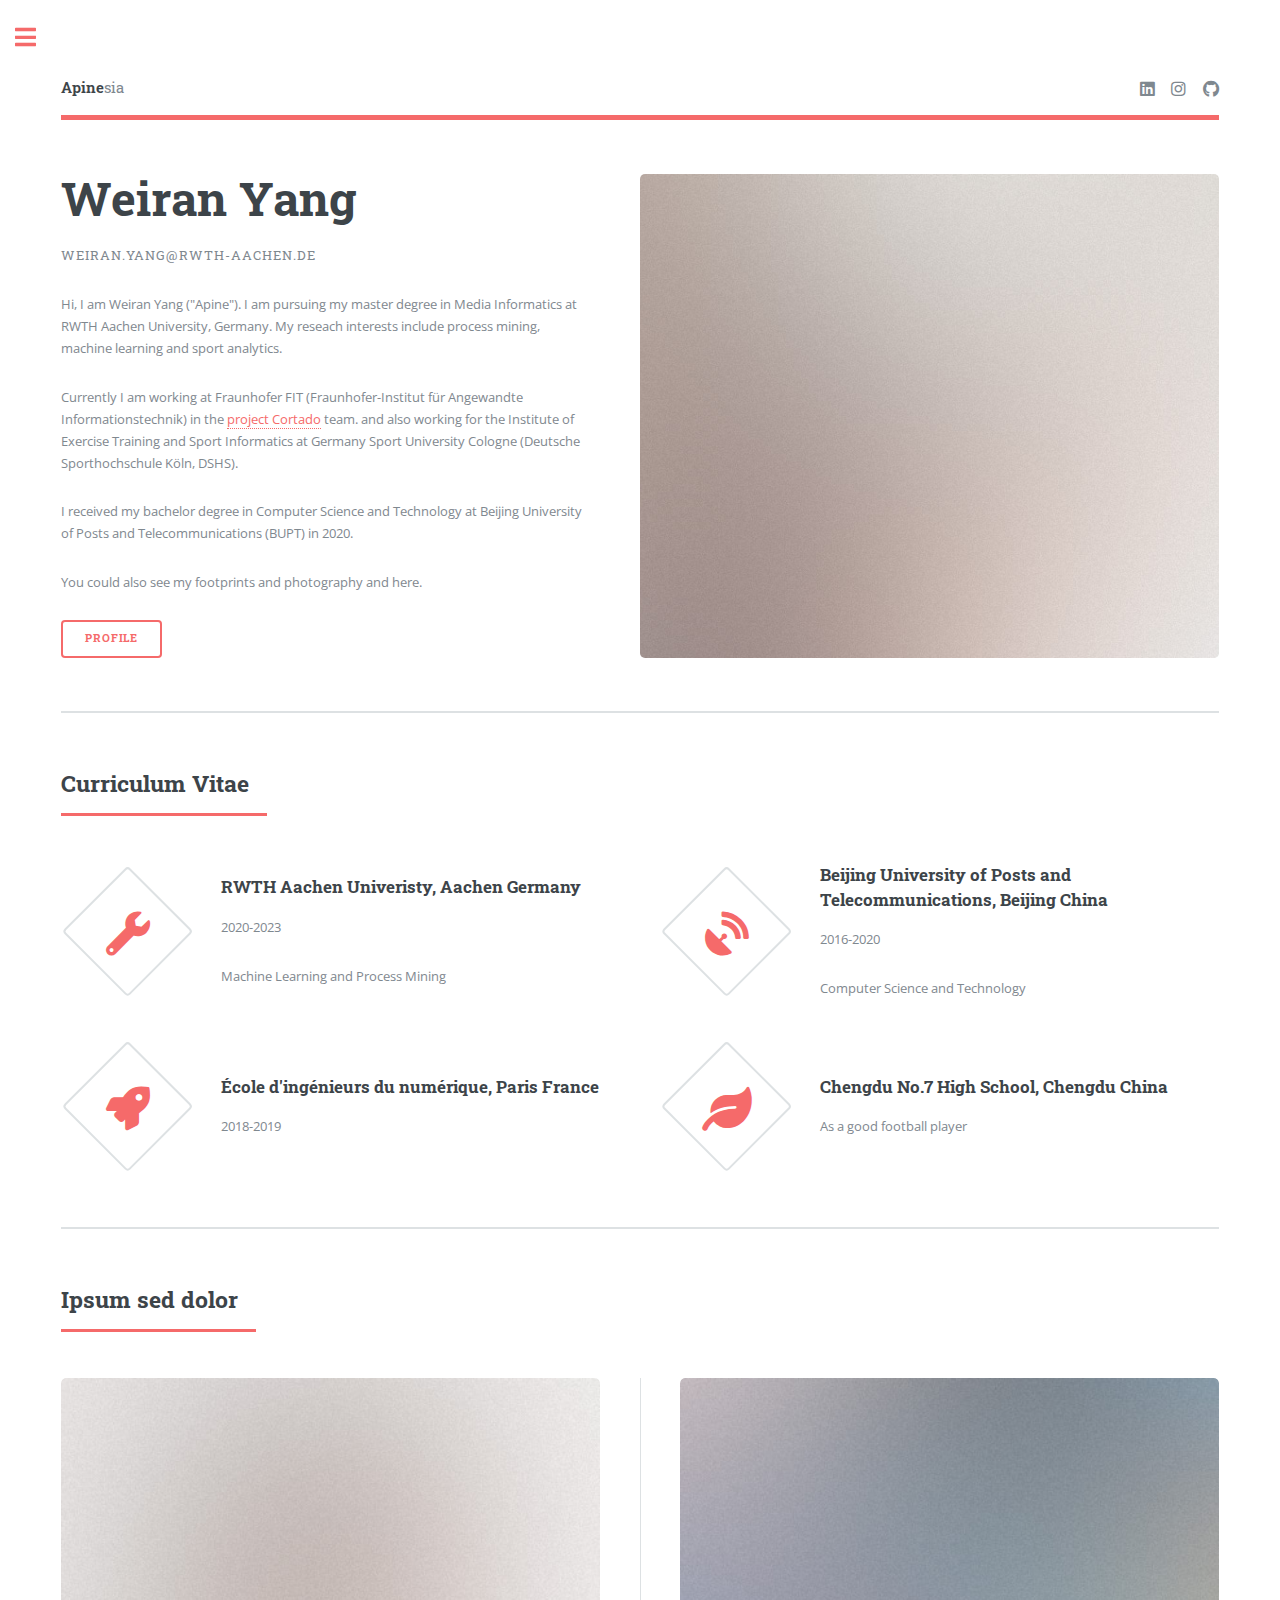
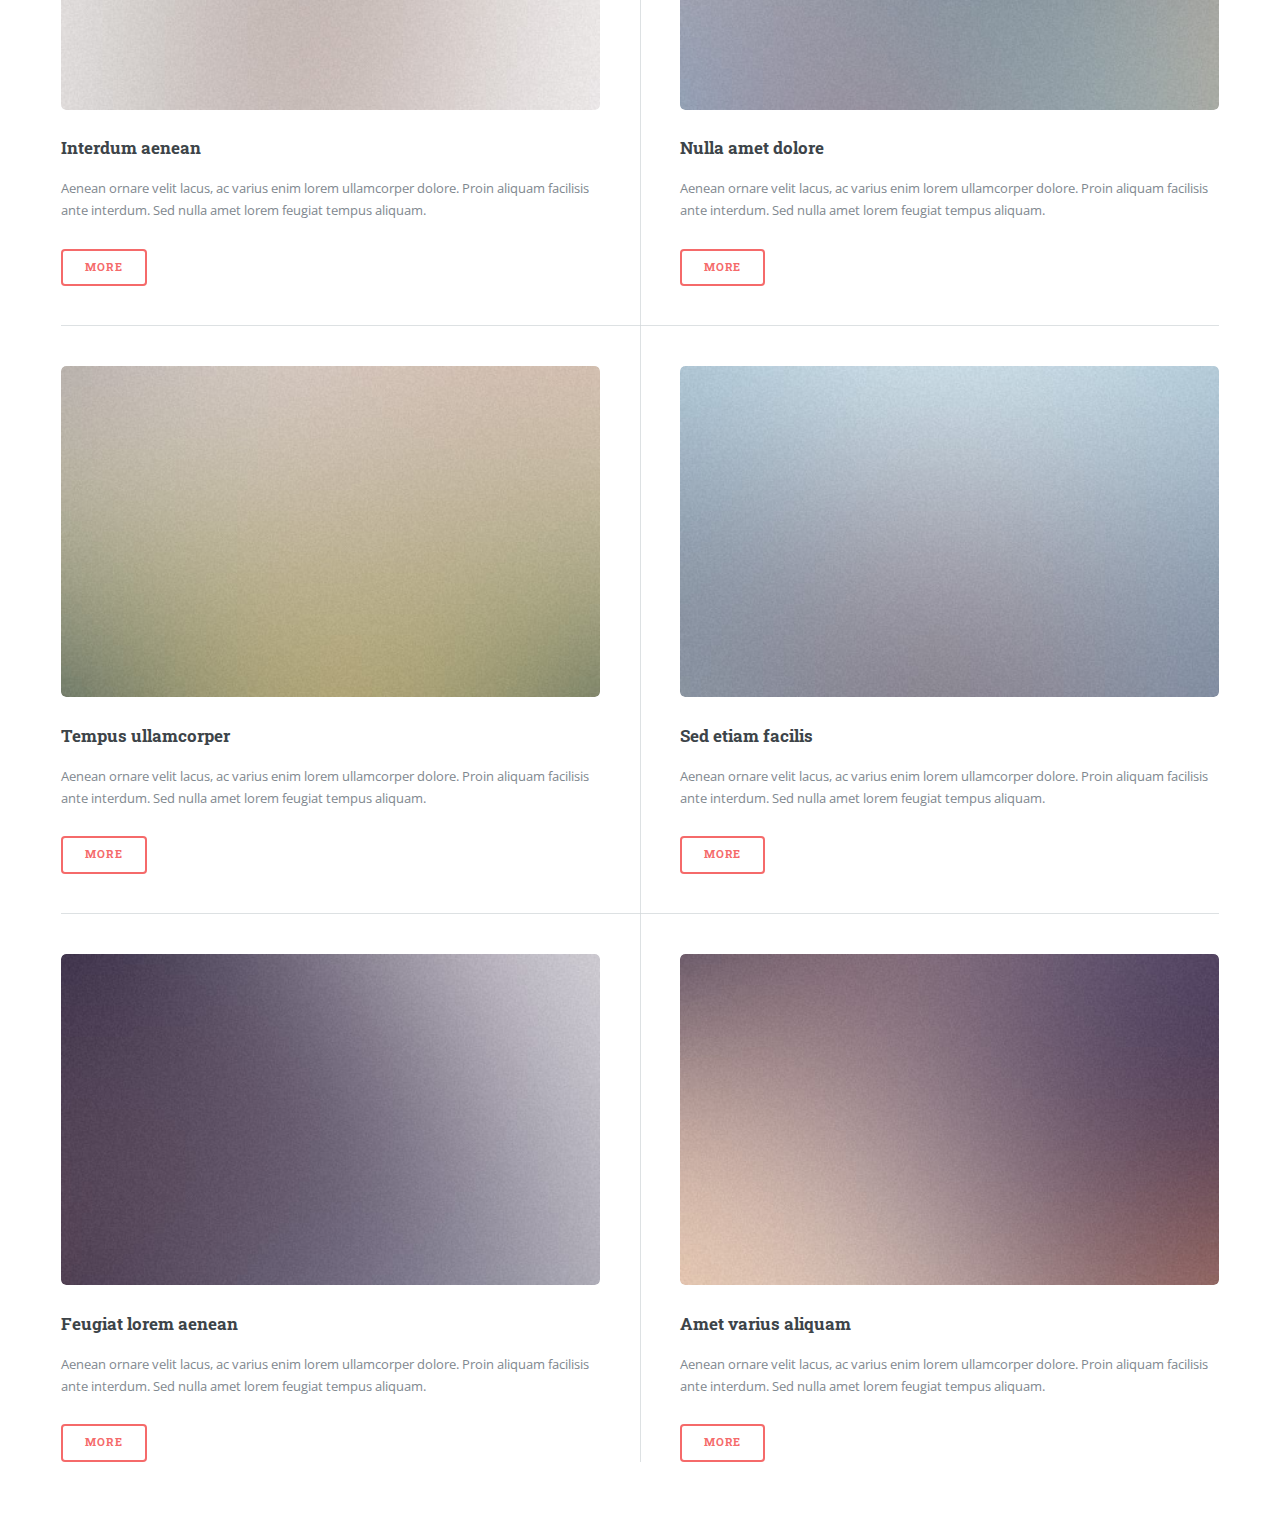
<file: index.html>
<!DOCTYPE HTML>
<!--
	Editorial by HTML5 UP
	html5up.net | @ajlkn
	Free for personal and commercial use under the CCA 3.0 license (html5up.net/license)
-->
<html>
	<head>
		<title>Apinesia</title>
		<meta charset="utf-8" />
		<meta name="viewport" content="width=device-width, initial-scale=1, user-scalable=no" />
		<link rel="stylesheet" href="assets/css/main.css" />
	</head>
	<body class="is-preload">

		<!-- Wrapper -->
			<div id="wrapper">

				<!-- Main -->
					<div id="main">
						<div class="inner">

							<!-- Header -->
								<header id="header">
									<a href="index.html" class="logo"><strong>Apine</strong>sia</a>
									<ul class="icons">
										<li><a href="https://www.linkedin.com/in/weiran-yang-482299a7/" target="_blank" class="icon brands fa-linkedin"><span class="label">Instagram</span></a></li>
										<li><a href="https://www.instagram.com/apine_11/" target="_blank" class="icon brands fa-instagram"><span class="label">Instagram</span></a></li>
										<li><a href="https://github.com/ApinePro" target="_blank" class="icon brands fa-brands fa-github"><span class="label">Github</span></a></li>
									</ul>
								</header>

							<!-- Banner -->
								<section id="banner">
									<div class="content">
										<header>
											<h1>Weiran Yang</h1>
											<p>weiran.yang@rwth-aachen.de</p>
										</header>
										<p>Hi, I am Weiran Yang ("Apine"). I am pursuing my master degree in Media Informatics at RWTH Aachen University, Germany.
											My reseach interests include process mining, machine learning and sport analytics.</p>
										<p>Currently I am working at Fraunhofer FIT (Fraunhofer-Institut für Angewandte Informationstechnik)
											in the <a href="https://cortado.fit.fraunhofer.de/" target="_blank">project Cortado</a> team.
											and also working for the Institute of Exercise Training and Sport Informatics at Germany Sport University Cologne (Deutsche Sporthochschule Köln, DSHS).</p>
											
										<p>I received my bachelor degree in Computer Science and Technology at Beijing University of Posts and Telecommunications (BUPT) in 2020.</p>

										<p>You could also see my footprints and photography and here.</p>
										<ul class="actions">
											<li><a href="#" class="button big">Profile</a></li>
										</ul>
									</div>
									<span class="image object">
										<img src="images/pic10.jpg" alt="" />
									</span>
								</section>

							<!-- Section -->
								<section>
									<header class="major">
										<h2>Curriculum Vitae</h2>
									</header>
									<div class="features">
										<article>
											<span class="icon solid fa-wrench"></span>
											<div class="content">
												<h3>RWTH Aachen Univeristy, Aachen Germany</h3>
												<p>2020-2023</p>
												<p>Machine Learning and Process Mining</p>
											</div>
										</article>
										<article>
											<span class="icon solid fa-satellite-dish"></span>
											<div class="content">
												<h3>Beijing University of Posts and Telecommunications, Beijing China</h3>
												<p>2016-2020</p>
												<p>Computer Science and Technology</p>
											</div>
										</article>
										<article>
											<span class="icon solid fa-rocket"></span>
											<div class="content">
												<h3>École d'ingénieurs du numérique, Paris France</h3>
												<p>2018-2019</p>
											</div>
										</article>
										<article>
											<span class="icon solid fa-leaf"></span>
											<div class="content">
												<h3>Chengdu No.7 High School, Chengdu China</h3>
												<p>As a good football player</p>
											</div>
										</article>
									</div>
								</section>

							<!-- Section -->
								<section>
									<header class="major">
										<h2>Ipsum sed dolor</h2>
									</header>
									<div class="posts">
										<article>
											<a href="#" class="image"><img src="images/pic01.jpg" alt="" /></a>
											<h3>Interdum aenean</h3>
											<p>Aenean ornare velit lacus, ac varius enim lorem ullamcorper dolore. Proin aliquam facilisis ante interdum. Sed nulla amet lorem feugiat tempus aliquam.</p>
											<ul class="actions">
												<li><a href="#" class="button">More</a></li>
											</ul>
										</article>
										<article>
											<a href="#" class="image"><img src="images/pic02.jpg" alt="" /></a>
											<h3>Nulla amet dolore</h3>
											<p>Aenean ornare velit lacus, ac varius enim lorem ullamcorper dolore. Proin aliquam facilisis ante interdum. Sed nulla amet lorem feugiat tempus aliquam.</p>
											<ul class="actions">
												<li><a href="#" class="button">More</a></li>
											</ul>
										</article>
										<article>
											<a href="#" class="image"><img src="images/pic03.jpg" alt="" /></a>
											<h3>Tempus ullamcorper</h3>
											<p>Aenean ornare velit lacus, ac varius enim lorem ullamcorper dolore. Proin aliquam facilisis ante interdum. Sed nulla amet lorem feugiat tempus aliquam.</p>
											<ul class="actions">
												<li><a href="#" class="button">More</a></li>
											</ul>
										</article>
										<article>
											<a href="#" class="image"><img src="images/pic04.jpg" alt="" /></a>
											<h3>Sed etiam facilis</h3>
											<p>Aenean ornare velit lacus, ac varius enim lorem ullamcorper dolore. Proin aliquam facilisis ante interdum. Sed nulla amet lorem feugiat tempus aliquam.</p>
											<ul class="actions">
												<li><a href="#" class="button">More</a></li>
											</ul>
										</article>
										<article>
											<a href="#" class="image"><img src="images/pic05.jpg" alt="" /></a>
											<h3>Feugiat lorem aenean</h3>
											<p>Aenean ornare velit lacus, ac varius enim lorem ullamcorper dolore. Proin aliquam facilisis ante interdum. Sed nulla amet lorem feugiat tempus aliquam.</p>
											<ul class="actions">
												<li><a href="#" class="button">More</a></li>
											</ul>
										</article>
										<article>
											<a href="#" class="image"><img src="images/pic06.jpg" alt="" /></a>
											<h3>Amet varius aliquam</h3>
											<p>Aenean ornare velit lacus, ac varius enim lorem ullamcorper dolore. Proin aliquam facilisis ante interdum. Sed nulla amet lorem feugiat tempus aliquam.</p>
											<ul class="actions">
												<li><a href="#" class="button">More</a></li>
											</ul>
										</article>
									</div>
								</section>

						</div>
					</div>

				<!-- Sidebar -->
					<div id="sidebar">
						<div class="inner">

							<!-- Search -->
								<section id="search" class="alt">
									<form method="post" action="#">
										<input type="text" name="query" id="query" placeholder="Search" />
									</form>
								</section>

							<!-- Menu -->
								<nav id="menu">
									<header class="major">
										<h2>Menu</h2>
									</header>
									<ul>
										<li><a href="index.html">Homepage</a></li>
										<li><a href="publication.html">Publication</a></li>
										<li>
											<span class="opener">Life</span>
											<ul>
												<li><a href="#">Traveling Map</a></li>
												<li><a href="#">Photography</a></li>
												<li><a href="#">Football</a></li>
											</ul>
										</li>
										<li><a href="#">Contacts</a></li>
									</ul>
								</nav>
							<!--

								<section>
									<header class="major">
										<h2>Ante interdum</h2>
									</header>
									<div class="mini-posts">
										<article>
											<a href="#" class="image"><img src="images/pic07.jpg" alt="" /></a>
											<p>Aenean ornare velit lacus, ac varius enim lorem ullamcorper dolore aliquam.</p>
										</article>
										<article>
											<a href="#" class="image"><img src="images/pic08.jpg" alt="" /></a>
											<p>Aenean ornare velit lacus, ac varius enim lorem ullamcorper dolore aliquam.</p>
										</article>
										<article>
											<a href="#" class="image"><img src="images/pic09.jpg" alt="" /></a>
											<p>Aenean ornare velit lacus, ac varius enim lorem ullamcorper dolore aliquam.</p>
										</article>
									</div>
									<ul class="actions">
										<li><a href="#" class="button">More</a></li>
									</ul>
								</section>

								<section>
									<header class="major">
										<h2>Get in touch</h2>
									</header>
									<p>Sed varius enim lorem ullamcorper dolore aliquam aenean ornare velit lacus, ac varius enim lorem ullamcorper dolore. Proin sed aliquam facilisis ante interdum. Sed nulla amet lorem feugiat tempus aliquam.</p>
									<ul class="contact">
										<li class="icon solid fa-envelope"><a href="#">information@untitled.tld</a></li>
										<li class="icon solid fa-phone">(000) 000-0000</li>
										<li class="icon solid fa-home">1234 Somewhere Road #8254<br />
										Nashville, TN 00000-0000</li>
									</ul>
								</section>
							-->

							<!-- Footer -->
								<footer id="footer">
									<p class="copyright">&copy; Apinesia. All rights reserved. Demo Images: <a href="https://unsplash.com">Unsplash</a>. Design: <a href="https://html5up.net">HTML5 UP</a>.</p>
								</footer>

						</div>
					</div>

			</div>

		<!-- Scripts -->
			<script src="assets/js/jquery.min.js"></script>
			<script src="assets/js/browser.min.js"></script>
			<script src="assets/js/breakpoints.min.js"></script>
			<script src="assets/js/util.js"></script>
			<script src="assets/js/main.js"></script>

	</body>
</html>
</file>
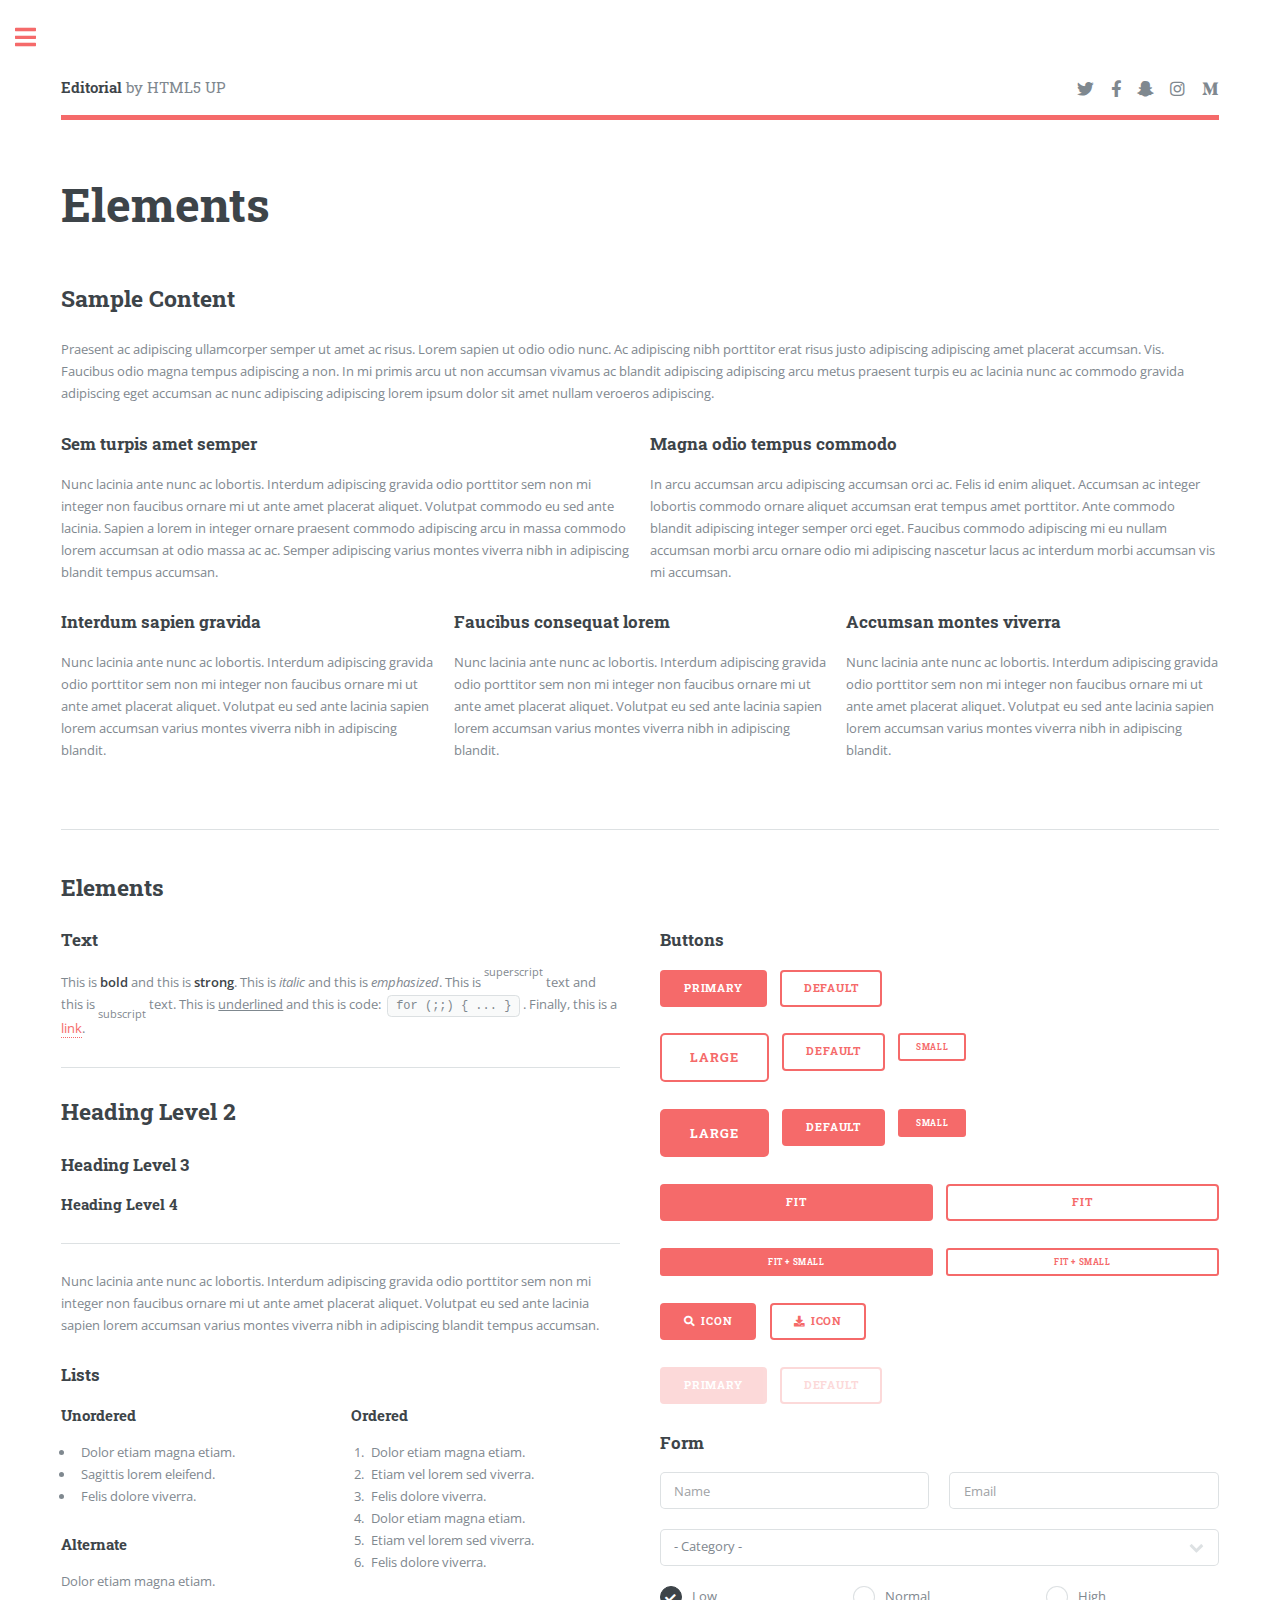
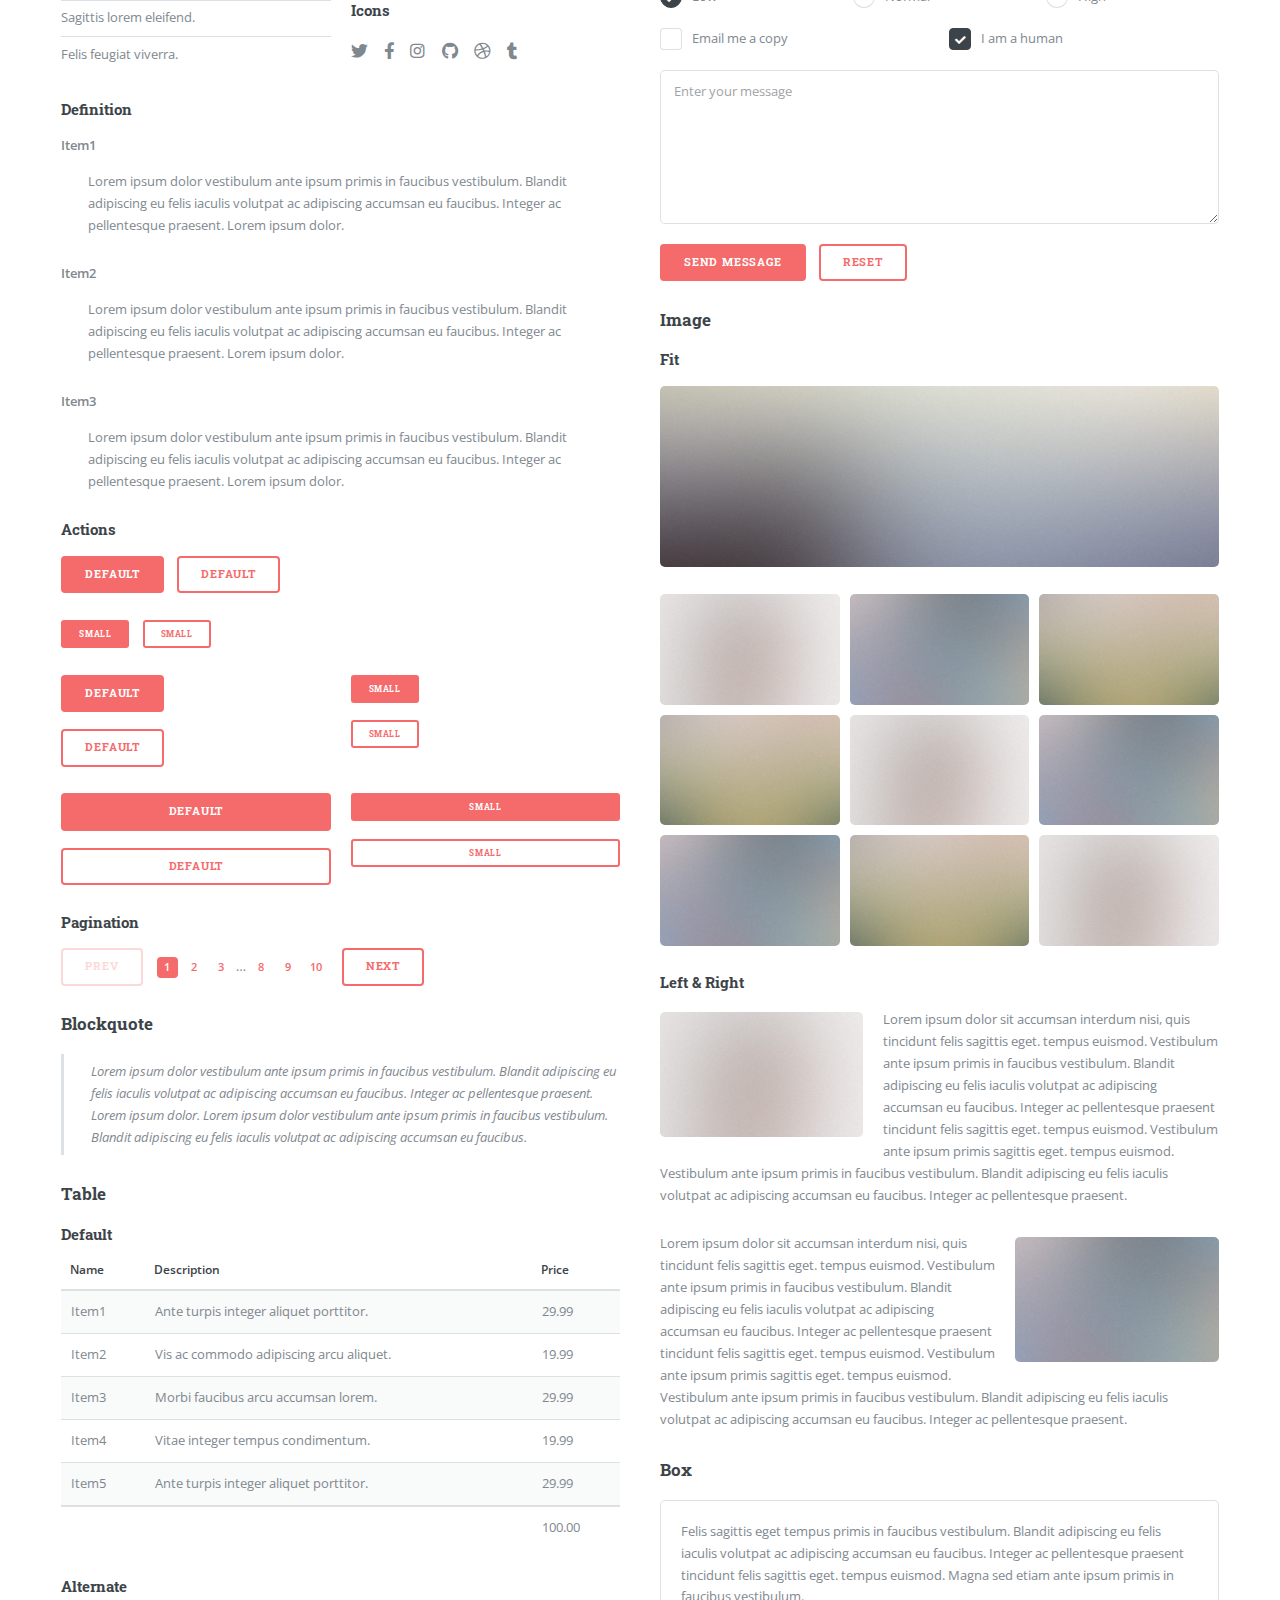
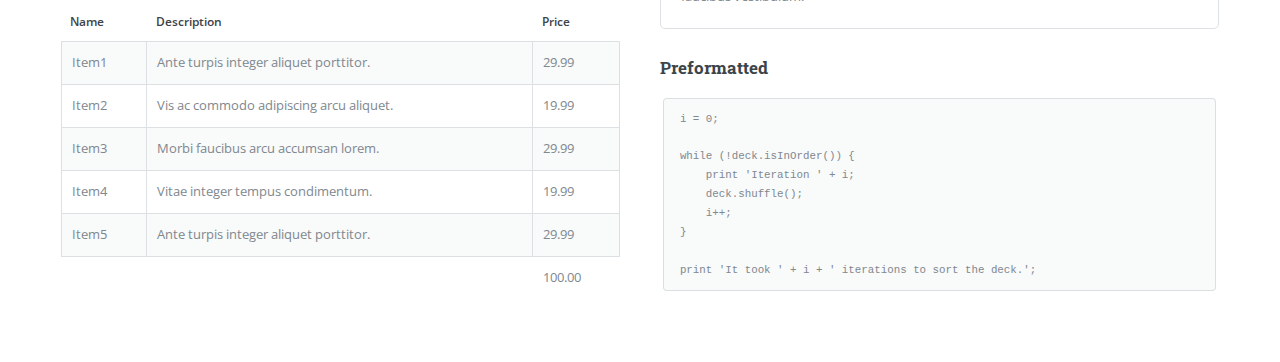
<file: elements.html>
<!DOCTYPE HTML>
<!--
	Editorial by HTML5 UP
	html5up.net | @ajlkn
	Free for personal and commercial use under the CCA 3.0 license (html5up.net/license)
-->
<html>
	<head>
		<title>Elements - Editorial by HTML5 UP</title>
		<meta charset="utf-8" />
		<meta name="viewport" content="width=device-width, initial-scale=1, user-scalable=no" />
		<link rel="stylesheet" href="assets/css/main.css" />
	</head>
	<body class="is-preload">

		<!-- Wrapper -->
			<div id="wrapper">

				<!-- Main -->
					<div id="main">
						<div class="inner">

							<!-- Header -->
								<header id="header">
									<a href="index.html" class="logo"><strong>Editorial</strong> by HTML5 UP</a>
									<ul class="icons">
										<li><a href="#" class="icon brands fa-twitter"><span class="label">Twitter</span></a></li>
										<li><a href="#" class="icon brands fa-facebook-f"><span class="label">Facebook</span></a></li>
										<li><a href="#" class="icon brands fa-snapchat-ghost"><span class="label">Snapchat</span></a></li>
										<li><a href="#" class="icon brands fa-instagram"><span class="label">Instagram</span></a></li>
										<li><a href="#" class="icon brands fa-medium-m"><span class="label">Medium</span></a></li>
									</ul>
								</header>

							<!-- Content -->
								<section>
									<header class="main">
										<h1>Elements</h1>
									</header>

									<!-- Content -->
										<h2 id="content">Sample Content</h2>
										<p>Praesent ac adipiscing ullamcorper semper ut amet ac risus. Lorem sapien ut odio odio nunc. Ac adipiscing nibh porttitor erat risus justo adipiscing adipiscing amet placerat accumsan. Vis. Faucibus odio magna tempus adipiscing a non. In mi primis arcu ut non accumsan vivamus ac blandit adipiscing adipiscing arcu metus praesent turpis eu ac lacinia nunc ac commodo gravida adipiscing eget accumsan ac nunc adipiscing adipiscing lorem ipsum dolor sit amet nullam veroeros adipiscing.</p>
										<div class="row">
											<div class="col-6 col-12-small">
												<h3>Sem turpis amet semper</h3>
												<p>Nunc lacinia ante nunc ac lobortis. Interdum adipiscing gravida odio porttitor sem non mi integer non faucibus ornare mi ut ante amet placerat aliquet. Volutpat commodo eu sed ante lacinia. Sapien a lorem in integer ornare praesent commodo adipiscing arcu in massa commodo lorem accumsan at odio massa ac ac. Semper adipiscing varius montes viverra nibh in adipiscing blandit tempus accumsan.</p>
											</div>
											<div class="col-6 col-12-small">
												<h3>Magna odio tempus commodo</h3>
												<p>In arcu accumsan arcu adipiscing accumsan orci ac. Felis id enim aliquet. Accumsan ac integer lobortis commodo ornare aliquet accumsan erat tempus amet porttitor. Ante commodo blandit adipiscing integer semper orci eget. Faucibus commodo adipiscing mi eu nullam accumsan morbi arcu ornare odio mi adipiscing nascetur lacus ac interdum morbi accumsan vis mi accumsan.</p>
											</div>
											<!-- Break -->
											<div class="col-4 col-12-medium">
												<h3>Interdum sapien gravida</h3>
												<p>Nunc lacinia ante nunc ac lobortis. Interdum adipiscing gravida odio porttitor sem non mi integer non faucibus ornare mi ut ante amet placerat aliquet. Volutpat eu sed ante lacinia sapien lorem accumsan varius montes viverra nibh in adipiscing blandit.</p>
											</div>
											<div class="col-4 col-12-medium">
												<h3>Faucibus consequat lorem</h3>
												<p>Nunc lacinia ante nunc ac lobortis. Interdum adipiscing gravida odio porttitor sem non mi integer non faucibus ornare mi ut ante amet placerat aliquet. Volutpat eu sed ante lacinia sapien lorem accumsan varius montes viverra nibh in adipiscing blandit.</p>
											</div>
											<div class="col-4 col-12-medium">
												<h3>Accumsan montes viverra</h3>
												<p>Nunc lacinia ante nunc ac lobortis. Interdum adipiscing gravida odio porttitor sem non mi integer non faucibus ornare mi ut ante amet placerat aliquet. Volutpat eu sed ante lacinia sapien lorem accumsan varius montes viverra nibh in adipiscing blandit.</p>
											</div>
										</div>

									<hr class="major" />

									<!-- Elements -->
										<h2 id="elements">Elements</h2>
										<div class="row gtr-200">
											<div class="col-6 col-12-medium">

												<!-- Text stuff -->
													<h3>Text</h3>
													<p>This is <b>bold</b> and this is <strong>strong</strong>. This is <i>italic</i> and this is <em>emphasized</em>.
													This is <sup>superscript</sup> text and this is <sub>subscript</sub> text.
													This is <u>underlined</u> and this is code: <code>for (;;) { ... }</code>.
													Finally, this is a <a href="#">link</a>.</p>
													<hr />
													<h2>Heading Level 2</h2>
													<h3>Heading Level 3</h3>
													<h4>Heading Level 4</h4>
													<hr />
													<p>Nunc lacinia ante nunc ac lobortis. Interdum adipiscing gravida odio porttitor sem non mi integer non faucibus ornare mi ut ante amet placerat aliquet. Volutpat eu sed ante lacinia sapien lorem accumsan varius montes viverra nibh in adipiscing blandit tempus accumsan.</p>

												<!-- Lists -->
													<h3>Lists</h3>
													<div class="row">
														<div class="col-6 col-12-small">

															<h4>Unordered</h4>
															<ul>
																<li>Dolor etiam magna etiam.</li>
																<li>Sagittis lorem eleifend.</li>
																<li>Felis dolore viverra.</li>
															</ul>

															<h4>Alternate</h4>
															<ul class="alt">
																<li>Dolor etiam magna etiam.</li>
																<li>Sagittis lorem eleifend.</li>
																<li>Felis feugiat viverra.</li>
															</ul>

														</div>
														<div class="col-6 col-12-small">

															<h4>Ordered</h4>
															<ol>
																<li>Dolor etiam magna etiam.</li>
																<li>Etiam vel lorem sed viverra.</li>
																<li>Felis dolore viverra.</li>
																<li>Dolor etiam magna etiam.</li>
																<li>Etiam vel lorem sed viverra.</li>
																<li>Felis dolore viverra.</li>
															</ol>

															<h4>Icons</h4>
															<ul class="icons">
																<li><a href="#" class="icon brands fa-twitter"><span class="label">Twitter</span></a></li>
																<li><a href="#" class="icon brands fa-facebook-f"><span class="label">Facebook</span></a></li>
																<li><a href="#" class="icon brands fa-instagram"><span class="label">Instagram</span></a></li>
																<li><a href="#" class="icon brands fa-github"><span class="label">Github</span></a></li>
																<li><a href="#" class="icon brands fa-dribbble"><span class="label">Dribbble</span></a></li>
																<li><a href="#" class="icon brands fa-tumblr"><span class="label">Tumblr</span></a></li>
															</ul>

														</div>
													</div>
													<h4>Definition</h4>
													<dl>
														<dt>Item1</dt>
														<dd>
															<p>Lorem ipsum dolor vestibulum ante ipsum primis in faucibus vestibulum. Blandit adipiscing eu felis iaculis volutpat ac adipiscing accumsan eu faucibus. Integer ac pellentesque praesent. Lorem ipsum dolor.</p>
														</dd>
														<dt>Item2</dt>
														<dd>
															<p>Lorem ipsum dolor vestibulum ante ipsum primis in faucibus vestibulum. Blandit adipiscing eu felis iaculis volutpat ac adipiscing accumsan eu faucibus. Integer ac pellentesque praesent. Lorem ipsum dolor.</p>
														</dd>
														<dt>Item3</dt>
														<dd>
															<p>Lorem ipsum dolor vestibulum ante ipsum primis in faucibus vestibulum. Blandit adipiscing eu felis iaculis volutpat ac adipiscing accumsan eu faucibus. Integer ac pellentesque praesent. Lorem ipsum dolor.</p>
														</dd>
													</dl>

													<h4>Actions</h4>
													<ul class="actions">
														<li><a href="#" class="button primary">Default</a></li>
														<li><a href="#" class="button">Default</a></li>
													</ul>
													<ul class="actions small">
														<li><a href="#" class="button primary small">Small</a></li>
														<li><a href="#" class="button small">Small</a></li>
													</ul>
													<div class="row">
														<div class="col-6 col-12-small">
															<ul class="actions stacked">
																<li><a href="#" class="button primary">Default</a></li>
																<li><a href="#" class="button">Default</a></li>
															</ul>
														</div>
														<div class="col-6 col-12-small">
															<ul class="actions stacked">
																<li><a href="#" class="button primary small">Small</a></li>
																<li><a href="#" class="button small">Small</a></li>
															</ul>
														</div>
														<div class="col-6 col-12-small">
															<ul class="actions stacked">
																<li><a href="#" class="button primary fit">Default</a></li>
																<li><a href="#" class="button fit">Default</a></li>
															</ul>
														</div>
														<div class="col-6 col-12-small">
															<ul class="actions stacked">
																<li><a href="#" class="button primary small fit">Small</a></li>
																<li><a href="#" class="button small fit">Small</a></li>
															</ul>
														</div>
													</div>

													<h4>Pagination</h4>
													<ul class="pagination">
														<li><span class="button disabled">Prev</span></li>
														<li><a href="#" class="page active">1</a></li>
														<li><a href="#" class="page">2</a></li>
														<li><a href="#" class="page">3</a></li>
														<li><span>&hellip;</span></li>
														<li><a href="#" class="page">8</a></li>
														<li><a href="#" class="page">9</a></li>
														<li><a href="#" class="page">10</a></li>
														<li><a href="#" class="button">Next</a></li>
													</ul>

												<!-- Blockquote -->
													<h3>Blockquote</h3>
													<blockquote>Lorem ipsum dolor vestibulum ante ipsum primis in faucibus vestibulum. Blandit adipiscing eu felis iaculis volutpat ac adipiscing accumsan eu faucibus. Integer ac pellentesque praesent. Lorem ipsum dolor. Lorem ipsum dolor vestibulum ante ipsum primis in faucibus vestibulum. Blandit adipiscing eu felis iaculis volutpat ac adipiscing accumsan eu faucibus.</blockquote>

												<!-- Table -->
													<h3>Table</h3>

													<h4>Default</h4>
													<div class="table-wrapper">
														<table>
															<thead>
																<tr>
																	<th>Name</th>
																	<th>Description</th>
																	<th>Price</th>
																</tr>
															</thead>
															<tbody>
																<tr>
																	<td>Item1</td>
																	<td>Ante turpis integer aliquet porttitor.</td>
																	<td>29.99</td>
																</tr>
																<tr>
																	<td>Item2</td>
																	<td>Vis ac commodo adipiscing arcu aliquet.</td>
																	<td>19.99</td>
																</tr>
																<tr>
																	<td>Item3</td>
																	<td> Morbi faucibus arcu accumsan lorem.</td>
																	<td>29.99</td>
																</tr>
																<tr>
																	<td>Item4</td>
																	<td>Vitae integer tempus condimentum.</td>
																	<td>19.99</td>
																</tr>
																<tr>
																	<td>Item5</td>
																	<td>Ante turpis integer aliquet porttitor.</td>
																	<td>29.99</td>
																</tr>
															</tbody>
															<tfoot>
																<tr>
																	<td colspan="2"></td>
																	<td>100.00</td>
																</tr>
															</tfoot>
														</table>
													</div>

													<h4>Alternate</h4>
													<div class="table-wrapper">
														<table class="alt">
															<thead>
																<tr>
																	<th>Name</th>
																	<th>Description</th>
																	<th>Price</th>
																</tr>
															</thead>
															<tbody>
																<tr>
																	<td>Item1</td>
																	<td>Ante turpis integer aliquet porttitor.</td>
																	<td>29.99</td>
																</tr>
																<tr>
																	<td>Item2</td>
																	<td>Vis ac commodo adipiscing arcu aliquet.</td>
																	<td>19.99</td>
																</tr>
																<tr>
																	<td>Item3</td>
																	<td> Morbi faucibus arcu accumsan lorem.</td>
																	<td>29.99</td>
																</tr>
																<tr>
																	<td>Item4</td>
																	<td>Vitae integer tempus condimentum.</td>
																	<td>19.99</td>
																</tr>
																<tr>
																	<td>Item5</td>
																	<td>Ante turpis integer aliquet porttitor.</td>
																	<td>29.99</td>
																</tr>
															</tbody>
															<tfoot>
																<tr>
																	<td colspan="2"></td>
																	<td>100.00</td>
																</tr>
															</tfoot>
														</table>
													</div>

											</div>
											<div class="col-6 col-12-medium">

												<!-- Buttons -->
													<h3>Buttons</h3>
													<ul class="actions">
														<li><a href="#" class="button primary">Primary</a></li>
														<li><a href="#" class="button">Default</a></li>
													</ul>
													<ul class="actions">
														<li><a href="#" class="button large">Large</a></li>
														<li><a href="#" class="button">Default</a></li>
														<li><a href="#" class="button small">Small</a></li>
													</ul>
													<ul class="actions">
														<li><a href="#" class="button primary large">Large</a></li>
														<li><a href="#" class="button primary">Default</a></li>
														<li><a href="#" class="button primary small">Small</a></li>
													</ul>
													<ul class="actions fit">
														<li><a href="#" class="button primary fit">Fit</a></li>
														<li><a href="#" class="button fit">Fit</a></li>
													</ul>
													<ul class="actions fit small">
														<li><a href="#" class="button primary fit small">Fit + Small</a></li>
														<li><a href="#" class="button fit small">Fit + Small</a></li>
													</ul>
													<ul class="actions">
														<li><a href="#" class="button primary icon solid fa-search">Icon</a></li>
														<li><a href="#" class="button icon solid fa-download">Icon</a></li>
													</ul>
													<ul class="actions">
														<li><span class="button primary disabled">Primary</span></li>
														<li><span class="button disabled">Default</span></li>
													</ul>

												<!-- Form -->
													<h3>Form</h3>

													<form method="post" action="#">
														<div class="row gtr-uniform">
															<div class="col-6 col-12-xsmall">
																<input type="text" name="demo-name" id="demo-name" value="" placeholder="Name" />
															</div>
															<div class="col-6 col-12-xsmall">
																<input type="email" name="demo-email" id="demo-email" value="" placeholder="Email" />
															</div>
															<!-- Break -->
															<div class="col-12">
																<select name="demo-category" id="demo-category">
																	<option value="">- Category -</option>
																	<option value="1">Manufacturing</option>
																	<option value="1">Shipping</option>
																	<option value="1">Administration</option>
																	<option value="1">Human Resources</option>
																</select>
															</div>
															<!-- Break -->
															<div class="col-4 col-12-small">
																<input type="radio" id="demo-priority-low" name="demo-priority" checked>
																<label for="demo-priority-low">Low</label>
															</div>
															<div class="col-4 col-12-small">
																<input type="radio" id="demo-priority-normal" name="demo-priority">
																<label for="demo-priority-normal">Normal</label>
															</div>
															<div class="col-4 col-12-small">
																<input type="radio" id="demo-priority-high" name="demo-priority">
																<label for="demo-priority-high">High</label>
															</div>
															<!-- Break -->
															<div class="col-6 col-12-small">
																<input type="checkbox" id="demo-copy" name="demo-copy">
																<label for="demo-copy">Email me a copy</label>
															</div>
															<div class="col-6 col-12-small">
																<input type="checkbox" id="demo-human" name="demo-human" checked>
																<label for="demo-human">I am a human</label>
															</div>
															<!-- Break -->
															<div class="col-12">
																<textarea name="demo-message" id="demo-message" placeholder="Enter your message" rows="6"></textarea>
															</div>
															<!-- Break -->
															<div class="col-12">
																<ul class="actions">
																	<li><input type="submit" value="Send Message" class="primary" /></li>
																	<li><input type="reset" value="Reset" /></li>
																</ul>
															</div>
														</div>
													</form>

												<!-- Image -->
													<h3>Image</h3>

													<h4>Fit</h4>
													<span class="image fit"><img src="images/pic11.jpg" alt="" /></span>
													<div class="box alt">
														<div class="row gtr-50 gtr-uniform">
															<div class="col-4"><span class="image fit"><img src="images/pic01.jpg" alt="" /></span></div>
															<div class="col-4"><span class="image fit"><img src="images/pic02.jpg" alt="" /></span></div>
															<div class="col-4"><span class="image fit"><img src="images/pic03.jpg" alt="" /></span></div>
															<!-- Break -->
															<div class="col-4"><span class="image fit"><img src="images/pic03.jpg" alt="" /></span></div>
															<div class="col-4"><span class="image fit"><img src="images/pic01.jpg" alt="" /></span></div>
															<div class="col-4"><span class="image fit"><img src="images/pic02.jpg" alt="" /></span></div>
															<!-- Break -->
															<div class="col-4"><span class="image fit"><img src="images/pic02.jpg" alt="" /></span></div>
															<div class="col-4"><span class="image fit"><img src="images/pic03.jpg" alt="" /></span></div>
															<div class="col-4"><span class="image fit"><img src="images/pic01.jpg" alt="" /></span></div>
														</div>
													</div>

													<h4>Left &amp; Right</h4>
													<p><span class="image left"><img src="images/pic01.jpg" alt="" /></span>Lorem ipsum dolor sit accumsan interdum nisi, quis tincidunt felis sagittis eget. tempus euismod. Vestibulum ante ipsum primis in faucibus vestibulum. Blandit adipiscing eu felis iaculis volutpat ac adipiscing accumsan eu faucibus. Integer ac pellentesque praesent tincidunt felis sagittis eget. tempus euismod. Vestibulum ante ipsum primis sagittis eget. tempus euismod. Vestibulum ante ipsum primis in faucibus vestibulum. Blandit adipiscing eu felis iaculis volutpat ac adipiscing accumsan eu faucibus. Integer ac pellentesque praesent.</p>
													<p><span class="image right"><img src="images/pic02.jpg" alt="" /></span>Lorem ipsum dolor sit accumsan interdum nisi, quis tincidunt felis sagittis eget. tempus euismod. Vestibulum ante ipsum primis in faucibus vestibulum. Blandit adipiscing eu felis iaculis volutpat ac adipiscing accumsan eu faucibus. Integer ac pellentesque praesent tincidunt felis sagittis eget. tempus euismod. Vestibulum ante ipsum primis sagittis eget. tempus euismod. Vestibulum ante ipsum primis in faucibus vestibulum. Blandit adipiscing eu felis iaculis volutpat ac adipiscing accumsan eu faucibus. Integer ac pellentesque praesent.</p>

												<!-- Box -->
													<h3>Box</h3>
													<div class="box">
														<p>Felis sagittis eget tempus primis in faucibus vestibulum. Blandit adipiscing eu felis iaculis volutpat ac adipiscing accumsan eu faucibus. Integer ac pellentesque praesent tincidunt felis sagittis eget. tempus euismod. Magna sed etiam ante ipsum primis in faucibus vestibulum.</p>
													</div>

												<!-- Preformatted Code -->
													<h3>Preformatted</h3>
													<pre><code>i = 0;

while (!deck.isInOrder()) {
    print 'Iteration ' + i;
    deck.shuffle();
    i++;
}

print 'It took ' + i + ' iterations to sort the deck.';
</code></pre>

											</div>
										</div>

								</section>

						</div>
					</div>

				<!-- Sidebar -->
					<div id="sidebar">
						<div class="inner">

							<!-- Search -->
								<section id="search" class="alt">
									<form method="post" action="#">
										<input type="text" name="query" id="query" placeholder="Search" />
									</form>
								</section>

							<!-- Menu -->
								<nav id="menu">
									<header class="major">
										<h2>Menu</h2>
									</header>
									<ul>
										<li><a href="index.html">Homepage</a></li>
										<li><a href="generic.html">Generic</a></li>
										<li><a href="elements.html">Elements</a></li>
										<li>
											<span class="opener">Submenu</span>
											<ul>
												<li><a href="#">Lorem Dolor</a></li>
												<li><a href="#">Ipsum Adipiscing</a></li>
												<li><a href="#">Tempus Magna</a></li>
												<li><a href="#">Feugiat Veroeros</a></li>
											</ul>
										</li>
										<li><a href="#">Etiam Dolore</a></li>
										<li><a href="#">Adipiscing</a></li>
										<li>
											<span class="opener">Another Submenu</span>
											<ul>
												<li><a href="#">Lorem Dolor</a></li>
												<li><a href="#">Ipsum Adipiscing</a></li>
												<li><a href="#">Tempus Magna</a></li>
												<li><a href="#">Feugiat Veroeros</a></li>
											</ul>
										</li>
										<li><a href="#">Maximus Erat</a></li>
										<li><a href="#">Sapien Mauris</a></li>
										<li><a href="#">Amet Lacinia</a></li>
									</ul>
								</nav>

							<!-- Section -->
								<section>
									<header class="major">
										<h2>Ante interdum</h2>
									</header>
									<div class="mini-posts">
										<article>
											<a href="#" class="image"><img src="images/pic07.jpg" alt="" /></a>
											<p>Aenean ornare velit lacus, ac varius enim lorem ullamcorper dolore aliquam.</p>
										</article>
										<article>
											<a href="#" class="image"><img src="images/pic08.jpg" alt="" /></a>
											<p>Aenean ornare velit lacus, ac varius enim lorem ullamcorper dolore aliquam.</p>
										</article>
										<article>
											<a href="#" class="image"><img src="images/pic09.jpg" alt="" /></a>
											<p>Aenean ornare velit lacus, ac varius enim lorem ullamcorper dolore aliquam.</p>
										</article>
									</div>
									<ul class="actions">
										<li><a href="#" class="button">More</a></li>
									</ul>
								</section>

							<!-- Section -->
								<section>
									<header class="major">
										<h2>Get in touch</h2>
									</header>
									<p>Sed varius enim lorem ullamcorper dolore aliquam aenean ornare velit lacus, ac varius enim lorem ullamcorper dolore. Proin sed aliquam facilisis ante interdum. Sed nulla amet lorem feugiat tempus aliquam.</p>
									<ul class="contact">
										<li class="icon solid fa-envelope"><a href="#">information@untitled.tld</a></li>
										<li class="icon solid fa-phone">(000) 000-0000</li>
										<li class="icon solid fa-home">1234 Somewhere Road #8254<br />
										Nashville, TN 00000-0000</li>
									</ul>
								</section>

							<!-- Footer -->
								<footer id="footer">
									<p class="copyright">&copy; Untitled. All rights reserved. Demo Images: <a href="https://unsplash.com">Unsplash</a>. Design: <a href="https://html5up.net">HTML5 UP</a>.</p>
								</footer>

						</div>
					</div>

			</div>

		<!-- Scripts -->
			<script src="assets/js/jquery.min.js"></script>
			<script src="assets/js/browser.min.js"></script>
			<script src="assets/js/breakpoints.min.js"></script>
			<script src="assets/js/util.js"></script>
			<script src="assets/js/main.js"></script>

	</body>
</html>
</file>
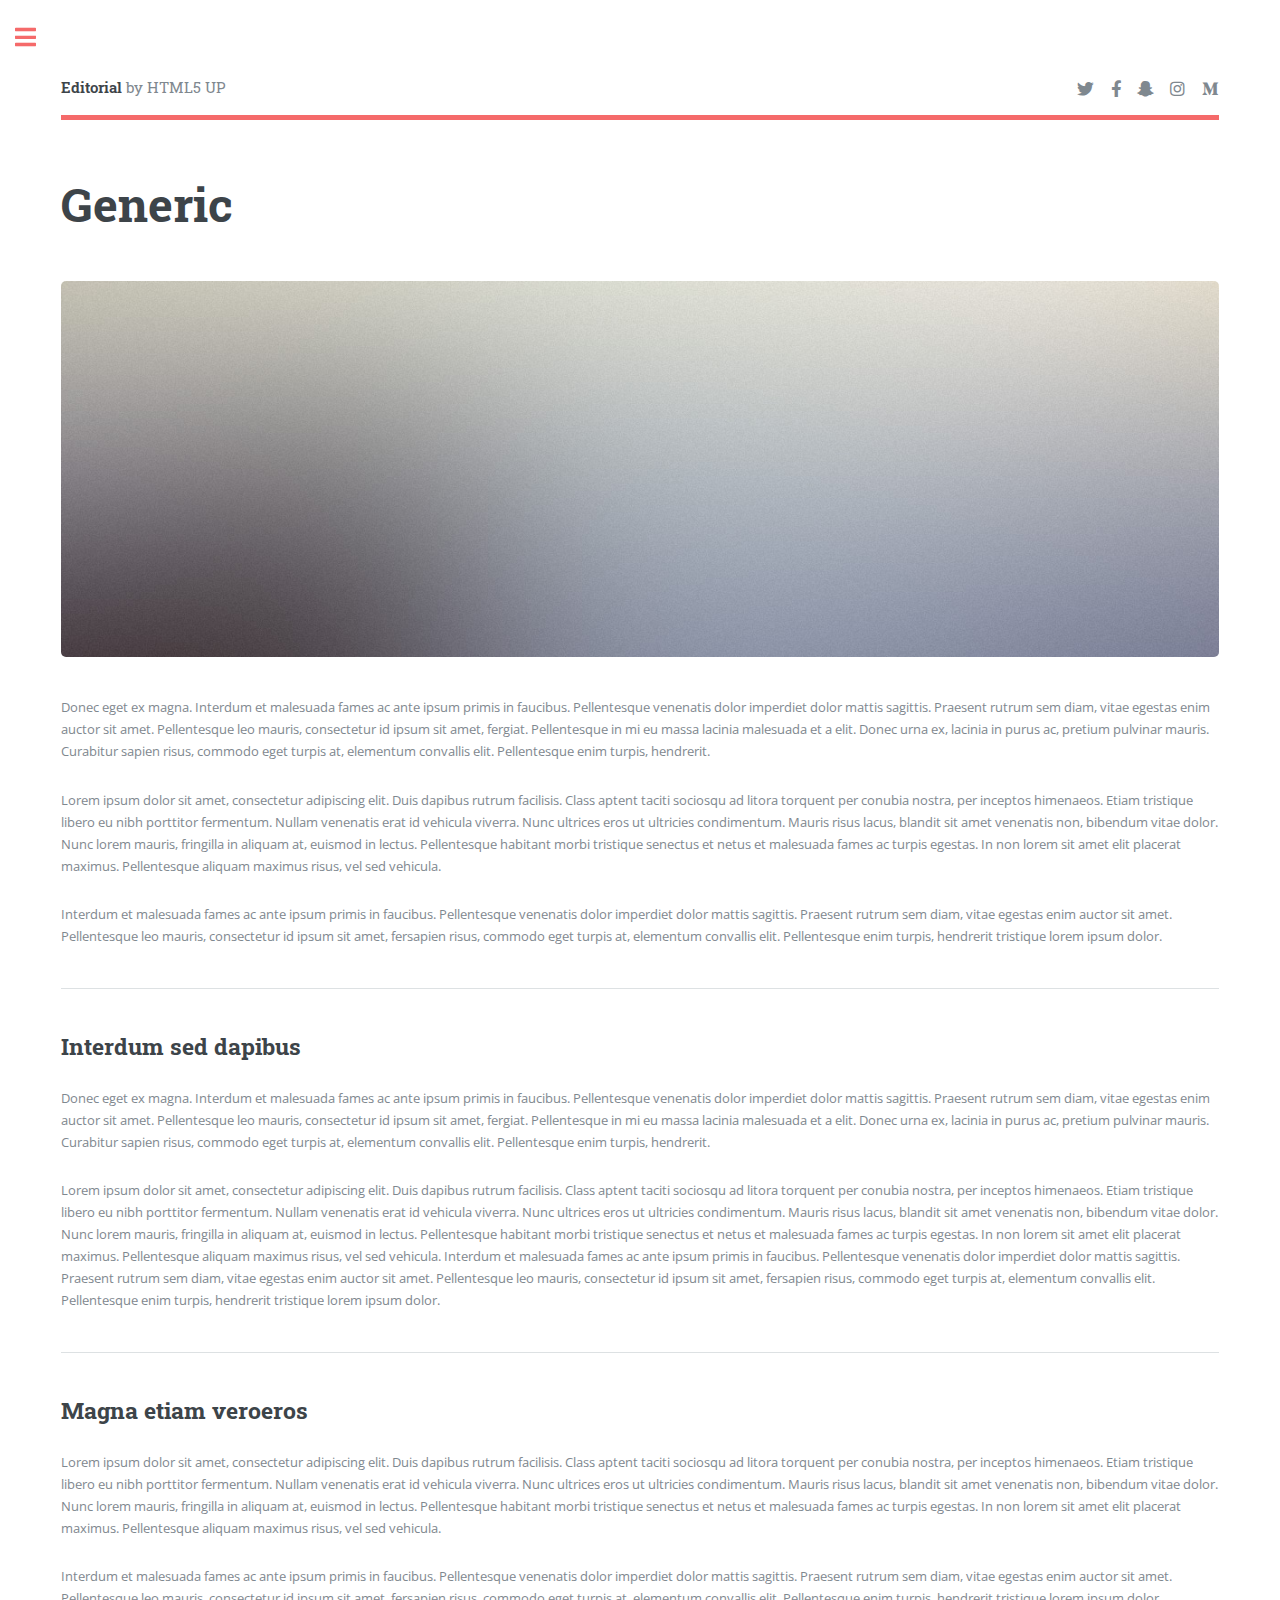
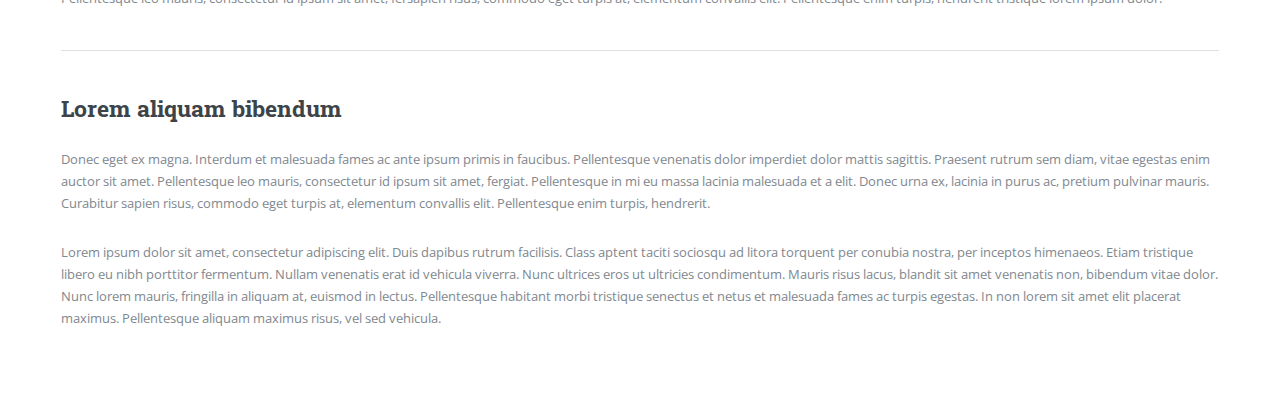
<file: generic.html>
<!DOCTYPE HTML>
<!--
	Editorial by HTML5 UP
	html5up.net | @ajlkn
	Free for personal and commercial use under the CCA 3.0 license (html5up.net/license)
-->
<html>
	<head>
		<title>Generic - Editorial by HTML5 UP</title>
		<meta charset="utf-8" />
		<meta name="viewport" content="width=device-width, initial-scale=1, user-scalable=no" />
		<link rel="stylesheet" href="assets/css/main.css" />
	</head>
	<body class="is-preload">

		<!-- Wrapper -->
			<div id="wrapper">

				<!-- Main -->
					<div id="main">
						<div class="inner">

							<!-- Header -->
								<header id="header">
									<a href="index.html" class="logo"><strong>Editorial</strong> by HTML5 UP</a>
									<ul class="icons">
										<li><a href="#" class="icon brands fa-twitter"><span class="label">Twitter</span></a></li>
										<li><a href="#" class="icon brands fa-facebook-f"><span class="label">Facebook</span></a></li>
										<li><a href="#" class="icon brands fa-snapchat-ghost"><span class="label">Snapchat</span></a></li>
										<li><a href="#" class="icon brands fa-instagram"><span class="label">Instagram</span></a></li>
										<li><a href="#" class="icon brands fa-medium-m"><span class="label">Medium</span></a></li>
									</ul>
								</header>

							<!-- Content -->
								<section>
									<header class="main">
										<h1>Generic</h1>
									</header>

									<span class="image main"><img src="images/pic11.jpg" alt="" /></span>

									<p>Donec eget ex magna. Interdum et malesuada fames ac ante ipsum primis in faucibus. Pellentesque venenatis dolor imperdiet dolor mattis sagittis. Praesent rutrum sem diam, vitae egestas enim auctor sit amet. Pellentesque leo mauris, consectetur id ipsum sit amet, fergiat. Pellentesque in mi eu massa lacinia malesuada et a elit. Donec urna ex, lacinia in purus ac, pretium pulvinar mauris. Curabitur sapien risus, commodo eget turpis at, elementum convallis elit. Pellentesque enim turpis, hendrerit.</p>
									<p>Lorem ipsum dolor sit amet, consectetur adipiscing elit. Duis dapibus rutrum facilisis. Class aptent taciti sociosqu ad litora torquent per conubia nostra, per inceptos himenaeos. Etiam tristique libero eu nibh porttitor fermentum. Nullam venenatis erat id vehicula viverra. Nunc ultrices eros ut ultricies condimentum. Mauris risus lacus, blandit sit amet venenatis non, bibendum vitae dolor. Nunc lorem mauris, fringilla in aliquam at, euismod in lectus. Pellentesque habitant morbi tristique senectus et netus et malesuada fames ac turpis egestas. In non lorem sit amet elit placerat maximus. Pellentesque aliquam maximus risus, vel sed vehicula.</p>
									<p>Interdum et malesuada fames ac ante ipsum primis in faucibus. Pellentesque venenatis dolor imperdiet dolor mattis sagittis. Praesent rutrum sem diam, vitae egestas enim auctor sit amet. Pellentesque leo mauris, consectetur id ipsum sit amet, fersapien risus, commodo eget turpis at, elementum convallis elit. Pellentesque enim turpis, hendrerit tristique lorem ipsum dolor.</p>

									<hr class="major" />

									<h2>Interdum sed dapibus</h2>
									<p>Donec eget ex magna. Interdum et malesuada fames ac ante ipsum primis in faucibus. Pellentesque venenatis dolor imperdiet dolor mattis sagittis. Praesent rutrum sem diam, vitae egestas enim auctor sit amet. Pellentesque leo mauris, consectetur id ipsum sit amet, fergiat. Pellentesque in mi eu massa lacinia malesuada et a elit. Donec urna ex, lacinia in purus ac, pretium pulvinar mauris. Curabitur sapien risus, commodo eget turpis at, elementum convallis elit. Pellentesque enim turpis, hendrerit.</p>
									<p>Lorem ipsum dolor sit amet, consectetur adipiscing elit. Duis dapibus rutrum facilisis. Class aptent taciti sociosqu ad litora torquent per conubia nostra, per inceptos himenaeos. Etiam tristique libero eu nibh porttitor fermentum. Nullam venenatis erat id vehicula viverra. Nunc ultrices eros ut ultricies condimentum. Mauris risus lacus, blandit sit amet venenatis non, bibendum vitae dolor. Nunc lorem mauris, fringilla in aliquam at, euismod in lectus. Pellentesque habitant morbi tristique senectus et netus et malesuada fames ac turpis egestas. In non lorem sit amet elit placerat maximus. Pellentesque aliquam maximus risus, vel sed vehicula. Interdum et malesuada fames ac ante ipsum primis in faucibus. Pellentesque venenatis dolor imperdiet dolor mattis sagittis. Praesent rutrum sem diam, vitae egestas enim auctor sit amet. Pellentesque leo mauris, consectetur id ipsum sit amet, fersapien risus, commodo eget turpis at, elementum convallis elit. Pellentesque enim turpis, hendrerit tristique lorem ipsum dolor.</p>

									<hr class="major" />

									<h2>Magna etiam veroeros</h2>
									<p>Lorem ipsum dolor sit amet, consectetur adipiscing elit. Duis dapibus rutrum facilisis. Class aptent taciti sociosqu ad litora torquent per conubia nostra, per inceptos himenaeos. Etiam tristique libero eu nibh porttitor fermentum. Nullam venenatis erat id vehicula viverra. Nunc ultrices eros ut ultricies condimentum. Mauris risus lacus, blandit sit amet venenatis non, bibendum vitae dolor. Nunc lorem mauris, fringilla in aliquam at, euismod in lectus. Pellentesque habitant morbi tristique senectus et netus et malesuada fames ac turpis egestas. In non lorem sit amet elit placerat maximus. Pellentesque aliquam maximus risus, vel sed vehicula.</p>
									<p>Interdum et malesuada fames ac ante ipsum primis in faucibus. Pellentesque venenatis dolor imperdiet dolor mattis sagittis. Praesent rutrum sem diam, vitae egestas enim auctor sit amet. Pellentesque leo mauris, consectetur id ipsum sit amet, fersapien risus, commodo eget turpis at, elementum convallis elit. Pellentesque enim turpis, hendrerit tristique lorem ipsum dolor.</p>

									<hr class="major" />

									<h2>Lorem aliquam bibendum</h2>
									<p>Donec eget ex magna. Interdum et malesuada fames ac ante ipsum primis in faucibus. Pellentesque venenatis dolor imperdiet dolor mattis sagittis. Praesent rutrum sem diam, vitae egestas enim auctor sit amet. Pellentesque leo mauris, consectetur id ipsum sit amet, fergiat. Pellentesque in mi eu massa lacinia malesuada et a elit. Donec urna ex, lacinia in purus ac, pretium pulvinar mauris. Curabitur sapien risus, commodo eget turpis at, elementum convallis elit. Pellentesque enim turpis, hendrerit.</p>
									<p>Lorem ipsum dolor sit amet, consectetur adipiscing elit. Duis dapibus rutrum facilisis. Class aptent taciti sociosqu ad litora torquent per conubia nostra, per inceptos himenaeos. Etiam tristique libero eu nibh porttitor fermentum. Nullam venenatis erat id vehicula viverra. Nunc ultrices eros ut ultricies condimentum. Mauris risus lacus, blandit sit amet venenatis non, bibendum vitae dolor. Nunc lorem mauris, fringilla in aliquam at, euismod in lectus. Pellentesque habitant morbi tristique senectus et netus et malesuada fames ac turpis egestas. In non lorem sit amet elit placerat maximus. Pellentesque aliquam maximus risus, vel sed vehicula.</p>

								</section>

						</div>
					</div>

				<!-- Sidebar -->
					<div id="sidebar">
						<div class="inner">

							<!-- Search -->
								<section id="search" class="alt">
									<form method="post" action="#">
										<input type="text" name="query" id="query" placeholder="Search" />
									</form>
								</section>

							<!-- Menu -->
								<nav id="menu">
									<header class="major">
										<h2>Menu</h2>
									</header>
									<ul>
										<li><a href="index.html">Homepage</a></li>
										<li><a href="generic.html">Generic</a></li>
										<li><a href="elements.html">Elements</a></li>
										<li>
											<span class="opener">Submenu</span>
											<ul>
												<li><a href="#">Lorem Dolor</a></li>
												<li><a href="#">Ipsum Adipiscing</a></li>
												<li><a href="#">Tempus Magna</a></li>
												<li><a href="#">Feugiat Veroeros</a></li>
											</ul>
										</li>
										<li><a href="#">Etiam Dolore</a></li>
										<li><a href="#">Adipiscing</a></li>
										<li>
											<span class="opener">Another Submenu</span>
											<ul>
												<li><a href="#">Lorem Dolor</a></li>
												<li><a href="#">Ipsum Adipiscing</a></li>
												<li><a href="#">Tempus Magna</a></li>
												<li><a href="#">Feugiat Veroeros</a></li>
											</ul>
										</li>
										<li><a href="#">Maximus Erat</a></li>
										<li><a href="#">Sapien Mauris</a></li>
										<li><a href="#">Amet Lacinia</a></li>
									</ul>
								</nav>

							<!-- Section -->
								<section>
									<header class="major">
										<h2>Ante interdum</h2>
									</header>
									<div class="mini-posts">
										<article>
											<a href="#" class="image"><img src="images/pic07.jpg" alt="" /></a>
											<p>Aenean ornare velit lacus, ac varius enim lorem ullamcorper dolore aliquam.</p>
										</article>
										<article>
											<a href="#" class="image"><img src="images/pic08.jpg" alt="" /></a>
											<p>Aenean ornare velit lacus, ac varius enim lorem ullamcorper dolore aliquam.</p>
										</article>
										<article>
											<a href="#" class="image"><img src="images/pic09.jpg" alt="" /></a>
											<p>Aenean ornare velit lacus, ac varius enim lorem ullamcorper dolore aliquam.</p>
										</article>
									</div>
									<ul class="actions">
										<li><a href="#" class="button">More</a></li>
									</ul>
								</section>

							<!-- Section -->
								<section>
									<header class="major">
										<h2>Get in touch</h2>
									</header>
									<p>Sed varius enim lorem ullamcorper dolore aliquam aenean ornare velit lacus, ac varius enim lorem ullamcorper dolore. Proin sed aliquam facilisis ante interdum. Sed nulla amet lorem feugiat tempus aliquam.</p>
									<ul class="contact">
										<li class="icon solid fa-envelope"><a href="#">information@untitled.tld</a></li>
										<li class="icon solid fa-phone">(000) 000-0000</li>
										<li class="icon solid fa-home">1234 Somewhere Road #8254<br />
										Nashville, TN 00000-0000</li>
									</ul>
								</section>

							<!-- Footer -->
								<footer id="footer">
									<p class="copyright">&copy; Untitled. All rights reserved. Demo Images: <a href="https://unsplash.com">Unsplash</a>. Design: <a href="https://html5up.net">HTML5 UP</a>.</p>
								</footer>

						</div>
					</div>

			</div>

		<!-- Scripts -->
			<script src="assets/js/jquery.min.js"></script>
			<script src="assets/js/browser.min.js"></script>
			<script src="assets/js/breakpoints.min.js"></script>
			<script src="assets/js/util.js"></script>
			<script src="assets/js/main.js"></script>

	</body>
</html>
</file>
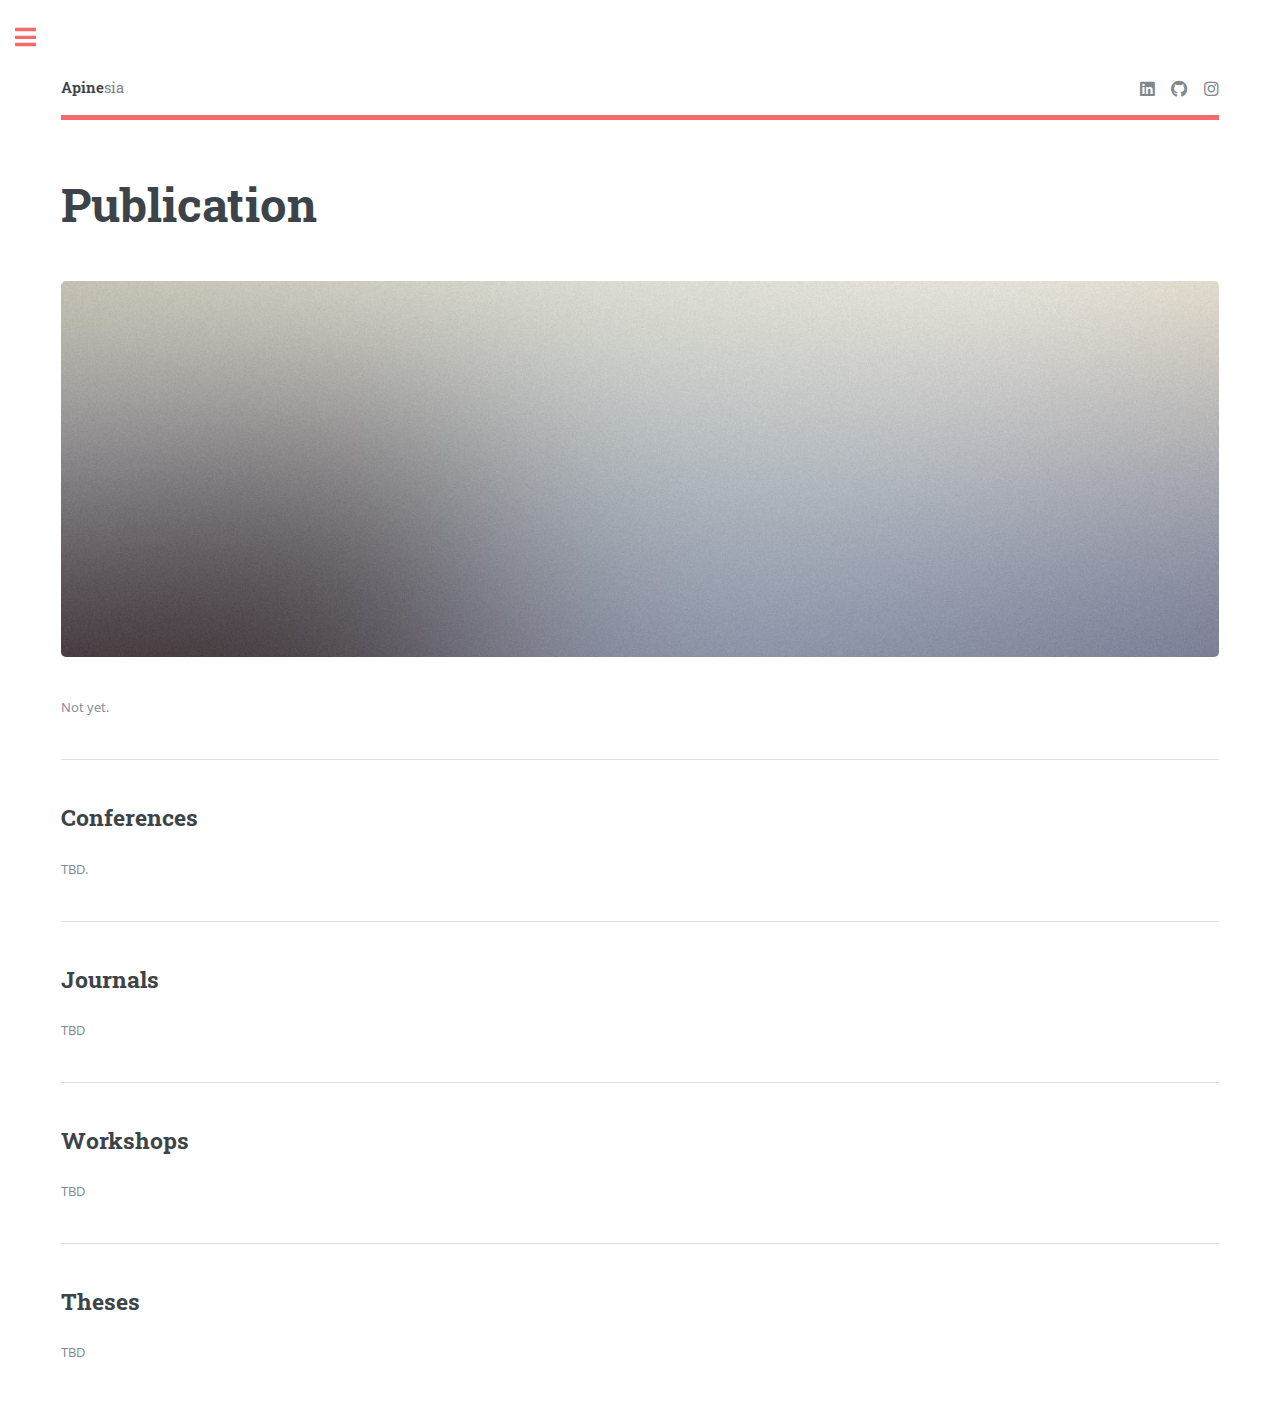
<file: publication.html>
<!DOCTYPE HTML>
<!--
	Editorial by HTML5 UP
	html5up.net | @ajlkn
	Free for personal and commercial use under the CCA 3.0 license (html5up.net/license)
-->
<html>
	<head>
		<title>Generic - Editorial by HTML5 UP</title>
		<meta charset="utf-8" />
		<meta name="viewport" content="width=device-width, initial-scale=1, user-scalable=no" />
		<link rel="stylesheet" href="assets/css/main.css" />
	</head>
	<body class="is-preload">

		<!-- Wrapper -->
			<div id="wrapper">

				<!-- Main -->
					<div id="main">
						<div class="inner">

							<!-- Header -->
								<header id="header">
									<a href="index.html" class="logo"><strong>Apine</strong>sia</a>
									<ul class="icons">
										<li><a href="https://www.linkedin.com/in/weiran-yang-482299a7/" target="_blank" class="icon brands fa-linkedin"><span class="label">Instagram</span></a></li>
										<li><a href="https://github.com/ApinePro" target="_blank" class="icon brands fa-brands fa-github"><span class="label">Github</span></a></li>
										<li><a href="https://www.instagram.com/apine_11/" target="_blank" class="icon brands fa-instagram"><span class="label">Instagram</span></a></li>
									</ul>
								</header>

							<!-- Content -->
								<section>
									<header class="main">
										<h1>Publication</h1>
									</header>

									<span class="image main"><img src="images/pic11.jpg" alt="" /></span>

									<p>Not yet.</p>
										
									<hr class="major" />

									<h2>Conferences</h2>
									<p>TBD.</p>

									<hr class="major" />

									<h2>Journals</h2>
									<p>TBD</p>

									<hr class="major" />

									<h2>Workshops</h2>
									<p>TBD</p>

									<hr class="major" />

									<h2>Theses</h2>
									<p>TBD</p>
								</section>

						</div>
					</div>

				<!-- Sidebar -->
					<div id="sidebar">
						<div class="inner">

							<!-- Search -->
								<section id="search" class="alt">
									<form method="post" action="#">
										<input type="text" name="query" id="query" placeholder="Search" />
									</form>
								</section>

							<!-- Menu -->
								<nav id="menu">
									<header class="major">
										<h2>Menu</h2>
									</header>
									<ul>
										<li><a href="index.html">Homepage</a></li>
										<li><a href="generic.html">Generic</a></li>
										<li><a href="elements.html">Elements</a></li>
										<li>
											<span class="opener">Submenu</span>
											<ul>
												<li><a href="#">Lorem Dolor</a></li>
												<li><a href="#">Ipsum Adipiscing</a></li>
												<li><a href="#">Tempus Magna</a></li>
												<li><a href="#">Feugiat Veroeros</a></li>
											</ul>
										</li>
										<li><a href="#">Etiam Dolore</a></li>
										<li><a href="#">Adipiscing</a></li>
										<li>
											<span class="opener">Another Submenu</span>
											<ul>
												<li><a href="#">Lorem Dolor</a></li>
												<li><a href="#">Ipsum Adipiscing</a></li>
												<li><a href="#">Tempus Magna</a></li>
												<li><a href="#">Feugiat Veroeros</a></li>
											</ul>
										</li>
										<li><a href="#">Maximus Erat</a></li>
										<li><a href="#">Sapien Mauris</a></li>
										<li><a href="#">Amet Lacinia</a></li>
									</ul>
								</nav>

							<!-- Section -->
								<section>
									<header class="major">
										<h2>Ante interdum</h2>
									</header>
									<div class="mini-posts">
										<article>
											<a href="#" class="image"><img src="images/pic07.jpg" alt="" /></a>
											<p>Aenean ornare velit lacus, ac varius enim lorem ullamcorper dolore aliquam.</p>
										</article>
										<article>
											<a href="#" class="image"><img src="images/pic08.jpg" alt="" /></a>
											<p>Aenean ornare velit lacus, ac varius enim lorem ullamcorper dolore aliquam.</p>
										</article>
										<article>
											<a href="#" class="image"><img src="images/pic09.jpg" alt="" /></a>
											<p>Aenean ornare velit lacus, ac varius enim lorem ullamcorper dolore aliquam.</p>
										</article>
									</div>
									<ul class="actions">
										<li><a href="#" class="button">More</a></li>
									</ul>
								</section>

							<!-- Section -->
								<section>
									<header class="major">
										<h2>Get in touch</h2>
									</header>
									<p>Sed varius enim lorem ullamcorper dolore aliquam aenean ornare velit lacus, ac varius enim lorem ullamcorper dolore. Proin sed aliquam facilisis ante interdum. Sed nulla amet lorem feugiat tempus aliquam.</p>
									<ul class="contact">
										<li class="icon solid fa-envelope"><a href="#">information@untitled.tld</a></li>
										<li class="icon solid fa-phone">(000) 000-0000</li>
										<li class="icon solid fa-home">1234 Somewhere Road #8254<br />
										Nashville, TN 00000-0000</li>
									</ul>
								</section>

							<!-- Footer -->
								<footer id="footer">
									<p class="copyright">&copy; Untitled. All rights reserved. Demo Images: <a href="https://unsplash.com">Unsplash</a>. Design: <a href="https://html5up.net">HTML5 UP</a>.</p>
								</footer>

						</div>
					</div>

			</div>

		<!-- Scripts -->
			<script src="assets/js/jquery.min.js"></script>
			<script src="assets/js/browser.min.js"></script>
			<script src="assets/js/breakpoints.min.js"></script>
			<script src="assets/js/util.js"></script>
			<script src="assets/js/main.js"></script>

	</body>
</html>
</file>
<file: assets/css/main.css>
@import url(fontawesome-all.min.css);
@import url("https://fonts.googleapis.com/css?family=Open+Sans:400,600,400italic,600italic|Roboto+Slab:400,700");
@import url("https://cdnjs.cloudflare.com/ajax/libs/font-awesome/6.4.2/css/all.min.css")
/*
	Editorial by HTML5 UP
	html5up.net | @ajlkn
	Free for personal and commercial use under the CCA 3.0 license (html5up.net/license)
*/
html, body, div, span, applet, object,
iframe, h1, h2, h3, h4, h5, h6, p, blockquote,
pre, a, abbr, acronym, address, big, cite,
code, del, dfn, em, img, ins, kbd, q, s, samp,
small, strike, strong, sub, sup, tt, var, b,
u, i, center, dl, dt, dd, ol, ul, li, fieldset,
form, label, legend, table, caption, tbody,
tfoot, thead, tr, th, td, article, aside,
canvas, details, embed, figure, figcaption,
footer, header, hgroup, menu, nav, output, ruby,
section, summary, time, mark, audio, video {
  margin: 0;
  padding: 0;
  border: 0;
  font-size: 100%;
  font: inherit;
  vertical-align: baseline; }

article, aside, details, figcaption, figure,
footer, header, hgroup, menu, nav, section {
  display: block; }

body {
  line-height: 1; }

ol, ul {
  list-style: none; }

blockquote, q {
  quotes: none; }
  blockquote:before, blockquote:after, q:before, q:after {
    content: '';
    content: none; }

table {
  border-collapse: collapse;
  border-spacing: 0; }

body {
  -webkit-text-size-adjust: none; }

mark {
  background-color: transparent;
  color: inherit; }

input::-moz-focus-inner {
  border: 0;
  padding: 0; }

input, select, textarea {
  -moz-appearance: none;
  -webkit-appearance: none;
  -ms-appearance: none;
  appearance: none; }

/* Basic */
@-ms-viewport {
  width: device-width; }

body {
  -ms-overflow-style: scrollbar; }

@media screen and (max-width: 480px) {
  html, body {
    min-width: 320px; } }

html {
  box-sizing: border-box; }

*, *:before, *:after {
  box-sizing: inherit; }

body {
  background: #ffffff; }
  body.is-preload *, body.is-preload *:before, body.is-preload *:after, body.is-resizing *, body.is-resizing *:before, body.is-resizing *:after {
    -moz-animation: none !important;
    -webkit-animation: none !important;
    -ms-animation: none !important;
    animation: none !important;
    -moz-transition: none !important;
    -webkit-transition: none !important;
    -ms-transition: none !important;
    transition: none !important; }

/* Type */
body, input, select, textarea {
  color: #7f888f;
  font-family: "Open Sans", sans-serif;
  font-size: 13pt;
  font-weight: 400;
  line-height: 1.65; }
  @media screen and (max-width: 1680px) {
    body, input, select, textarea {
      font-size: 11pt; } }
  @media screen and (max-width: 1280px) {
    body, input, select, textarea {
      font-size: 10pt; } }
  @media screen and (max-width: 360px) {
    body, input, select, textarea {
      font-size: 9pt; } }

a {
  -moz-transition: color 0.2s ease-in-out, border-bottom-color 0.2s ease-in-out;
  -webkit-transition: color 0.2s ease-in-out, border-bottom-color 0.2s ease-in-out;
  -ms-transition: color 0.2s ease-in-out, border-bottom-color 0.2s ease-in-out;
  transition: color 0.2s ease-in-out, border-bottom-color 0.2s ease-in-out;
  border-bottom: dotted 1px;
  color: #f56a6a;
  text-decoration: none; }
  a:hover {
    border-bottom-color: #f56a6a;
    color: #f56a6a !important; }
    a:hover strong {
      color: inherit; }

strong, b {
  color: #3d4449;
  font-weight: 600; }

em, i {
  font-style: italic; }

p {
  margin: 0 0 2em 0; }

h1, h2, h3, h4, h5, h6 {
  color: #3d4449;
  font-family: "Roboto Slab", serif;
  font-weight: 700;
  line-height: 1.5;
  margin: 0 0 1em 0; }
  h1 a, h2 a, h3 a, h4 a, h5 a, h6 a {
    color: inherit;
    text-decoration: none;
    border-bottom: 0; }

h1 {
  font-size: 4em;
  margin: 0 0 0.5em 0;
  line-height: 1.3; }

h2 {
  font-size: 1.75em; }

h3 {
  font-size: 1.25em; }

h4 {
  font-size: 1.1em; }

h5 {
  font-size: 0.9em; }

h6 {
  font-size: 0.7em; }

@media screen and (max-width: 1680px) {
  h1 {
    font-size: 3.5em; } }

@media screen and (max-width: 980px) {
  h1 {
    font-size: 3.25em; } }

@media screen and (max-width: 736px) {
  h1 {
    font-size: 2em;
    line-height: 1.4; }
  h2 {
    font-size: 1.5em; } }

sub {
  font-size: 0.8em;
  position: relative;
  top: 0.5em; }

sup {
  font-size: 0.8em;
  position: relative;
  top: -0.5em; }

blockquote {
  border-left: solid 3px rgba(210, 215, 217, 0.75);
  font-style: italic;
  margin: 0 0 2em 0;
  padding: 0.5em 0 0.5em 2em; }

code {
  background: rgba(230, 235, 237, 0.25);
  border-radius: 0.375em;
  border: solid 1px rgba(210, 215, 217, 0.75);
  font-family: "Courier New", monospace;
  font-size: 0.9em;
  margin: 0 0.25em;
  padding: 0.25em 0.65em; }

pre {
  -webkit-overflow-scrolling: touch;
  font-family: "Courier New", monospace;
  font-size: 0.9em;
  margin: 0 0 2em 0; }
  pre code {
    display: block;
    line-height: 1.75;
    padding: 1em 1.5em;
    overflow-x: auto; }

hr {
  border: 0;
  border-bottom: solid 1px rgba(210, 215, 217, 0.75);
  margin: 2em 0; }
  hr.major {
    margin: 3em 0; }

.align-left {
  text-align: left; }

.align-center {
  text-align: center; }

.align-right {
  text-align: right; }

/* Row */
.row {
  display: flex;
  flex-wrap: wrap;
  box-sizing: border-box;
  align-items: stretch; }
  .row > * {
    box-sizing: border-box; }
  .row.gtr-uniform > * > :last-child {
    margin-bottom: 0; }
  .row.aln-left {
    justify-content: flex-start; }
  .row.aln-center {
    justify-content: center; }
  .row.aln-right {
    justify-content: flex-end; }
  .row.aln-top {
    align-items: flex-start; }
  .row.aln-middle {
    align-items: center; }
  .row.aln-bottom {
    align-items: flex-end; }
  .row > .imp {
    order: -1; }
  .row > .col-1 {
    width: 8.33333%; }
  .row > .off-1 {
    margin-left: 8.33333%; }
  .row > .col-2 {
    width: 16.66667%; }
  .row > .off-2 {
    margin-left: 16.66667%; }
  .row > .col-3 {
    width: 25%; }
  .row > .off-3 {
    margin-left: 25%; }
  .row > .col-4 {
    width: 33.33333%; }
  .row > .off-4 {
    margin-left: 33.33333%; }
  .row > .col-5 {
    width: 41.66667%; }
  .row > .off-5 {
    margin-left: 41.66667%; }
  .row > .col-6 {
    width: 50%; }
  .row > .off-6 {
    margin-left: 50%; }
  .row > .col-7 {
    width: 58.33333%; }
  .row > .off-7 {
    margin-left: 58.33333%; }
  .row > .col-8 {
    width: 66.66667%; }
  .row > .off-8 {
    margin-left: 66.66667%; }
  .row > .col-9 {
    width: 75%; }
  .row > .off-9 {
    margin-left: 75%; }
  .row > .col-10 {
    width: 83.33333%; }
  .row > .off-10 {
    margin-left: 83.33333%; }
  .row > .col-11 {
    width: 91.66667%; }
  .row > .off-11 {
    margin-left: 91.66667%; }
  .row > .col-12 {
    width: 100%; }
  .row > .off-12 {
    margin-left: 100%; }
  .row.gtr-0 {
    margin-top: 0;
    margin-left: 0em; }
    .row.gtr-0 > * {
      padding: 0 0 0 0em; }
    .row.gtr-0.gtr-uniform {
      margin-top: 0em; }
      .row.gtr-0.gtr-uniform > * {
        padding-top: 0em; }
  .row.gtr-25 {
    margin-top: 0;
    margin-left: -0.375em; }
    .row.gtr-25 > * {
      padding: 0 0 0 0.375em; }
    .row.gtr-25.gtr-uniform {
      margin-top: -0.375em; }
      .row.gtr-25.gtr-uniform > * {
        padding-top: 0.375em; }
  .row.gtr-50 {
    margin-top: 0;
    margin-left: -0.75em; }
    .row.gtr-50 > * {
      padding: 0 0 0 0.75em; }
    .row.gtr-50.gtr-uniform {
      margin-top: -0.75em; }
      .row.gtr-50.gtr-uniform > * {
        padding-top: 0.75em; }
  .row {
    margin-top: 0;
    margin-left: -1.5em; }
    .row > * {
      padding: 0 0 0 1.5em; }
    .row.gtr-uniform {
      margin-top: -1.5em; }
      .row.gtr-uniform > * {
        padding-top: 1.5em; }
  .row.gtr-150 {
    margin-top: 0;
    margin-left: -2.25em; }
    .row.gtr-150 > * {
      padding: 0 0 0 2.25em; }
    .row.gtr-150.gtr-uniform {
      margin-top: -2.25em; }
      .row.gtr-150.gtr-uniform > * {
        padding-top: 2.25em; }
  .row.gtr-200 {
    margin-top: 0;
    margin-left: -3em; }
    .row.gtr-200 > * {
      padding: 0 0 0 3em; }
    .row.gtr-200.gtr-uniform {
      margin-top: -3em; }
      .row.gtr-200.gtr-uniform > * {
        padding-top: 3em; }
  @media screen and (max-width: 1680px) {
    .row {
      display: flex;
      flex-wrap: wrap;
      box-sizing: border-box;
      align-items: stretch; }
      .row > * {
        box-sizing: border-box; }
      .row.gtr-uniform > * > :last-child {
        margin-bottom: 0; }
      .row.aln-left {
        justify-content: flex-start; }
      .row.aln-center {
        justify-content: center; }
      .row.aln-right {
        justify-content: flex-end; }
      .row.aln-top {
        align-items: flex-start; }
      .row.aln-middle {
        align-items: center; }
      .row.aln-bottom {
        align-items: flex-end; }
      .row > .imp-xlarge {
        order: -1; }
      .row > .col-1-xlarge {
        width: 8.33333%; }
      .row > .off-1-xlarge {
        margin-left: 8.33333%; }
      .row > .col-2-xlarge {
        width: 16.66667%; }
      .row > .off-2-xlarge {
        margin-left: 16.66667%; }
      .row > .col-3-xlarge {
        width: 25%; }
      .row > .off-3-xlarge {
        margin-left: 25%; }
      .row > .col-4-xlarge {
        width: 33.33333%; }
      .row > .off-4-xlarge {
        margin-left: 33.33333%; }
      .row > .col-5-xlarge {
        width: 41.66667%; }
      .row > .off-5-xlarge {
        margin-left: 41.66667%; }
      .row > .col-6-xlarge {
        width: 50%; }
      .row > .off-6-xlarge {
        margin-left: 50%; }
      .row > .col-7-xlarge {
        width: 58.33333%; }
      .row > .off-7-xlarge {
        margin-left: 58.33333%; }
      .row > .col-8-xlarge {
        width: 66.66667%; }
      .row > .off-8-xlarge {
        margin-left: 66.66667%; }
      .row > .col-9-xlarge {
        width: 75%; }
      .row > .off-9-xlarge {
        margin-left: 75%; }
      .row > .col-10-xlarge {
        width: 83.33333%; }
      .row > .off-10-xlarge {
        margin-left: 83.33333%; }
      .row > .col-11-xlarge {
        width: 91.66667%; }
      .row > .off-11-xlarge {
        margin-left: 91.66667%; }
      .row > .col-12-xlarge {
        width: 100%; }
      .row > .off-12-xlarge {
        margin-left: 100%; }
      .row.gtr-0 {
        margin-top: 0;
        margin-left: 0em; }
        .row.gtr-0 > * {
          padding: 0 0 0 0em; }
        .row.gtr-0.gtr-uniform {
          margin-top: 0em; }
          .row.gtr-0.gtr-uniform > * {
            padding-top: 0em; }
      .row.gtr-25 {
        margin-top: 0;
        margin-left: -0.375em; }
        .row.gtr-25 > * {
          padding: 0 0 0 0.375em; }
        .row.gtr-25.gtr-uniform {
          margin-top: -0.375em; }
          .row.gtr-25.gtr-uniform > * {
            padding-top: 0.375em; }
      .row.gtr-50 {
        margin-top: 0;
        margin-left: -0.75em; }
        .row.gtr-50 > * {
          padding: 0 0 0 0.75em; }
        .row.gtr-50.gtr-uniform {
          margin-top: -0.75em; }
          .row.gtr-50.gtr-uniform > * {
            padding-top: 0.75em; }
      .row {
        margin-top: 0;
        margin-left: -1.5em; }
        .row > * {
          padding: 0 0 0 1.5em; }
        .row.gtr-uniform {
          margin-top: -1.5em; }
          .row.gtr-uniform > * {
            padding-top: 1.5em; }
      .row.gtr-150 {
        margin-top: 0;
        margin-left: -2.25em; }
        .row.gtr-150 > * {
          padding: 0 0 0 2.25em; }
        .row.gtr-150.gtr-uniform {
          margin-top: -2.25em; }
          .row.gtr-150.gtr-uniform > * {
            padding-top: 2.25em; }
      .row.gtr-200 {
        margin-top: 0;
        margin-left: -3em; }
        .row.gtr-200 > * {
          padding: 0 0 0 3em; }
        .row.gtr-200.gtr-uniform {
          margin-top: -3em; }
          .row.gtr-200.gtr-uniform > * {
            padding-top: 3em; } }
  @media screen and (max-width: 1280px) {
    .row {
      display: flex;
      flex-wrap: wrap;
      box-sizing: border-box;
      align-items: stretch; }
      .row > * {
        box-sizing: border-box; }
      .row.gtr-uniform > * > :last-child {
        margin-bottom: 0; }
      .row.aln-left {
        justify-content: flex-start; }
      .row.aln-center {
        justify-content: center; }
      .row.aln-right {
        justify-content: flex-end; }
      .row.aln-top {
        align-items: flex-start; }
      .row.aln-middle {
        align-items: center; }
      .row.aln-bottom {
        align-items: flex-end; }
      .row > .imp-large {
        order: -1; }
      .row > .col-1-large {
        width: 8.33333%; }
      .row > .off-1-large {
        margin-left: 8.33333%; }
      .row > .col-2-large {
        width: 16.66667%; }
      .row > .off-2-large {
        margin-left: 16.66667%; }
      .row > .col-3-large {
        width: 25%; }
      .row > .off-3-large {
        margin-left: 25%; }
      .row > .col-4-large {
        width: 33.33333%; }
      .row > .off-4-large {
        margin-left: 33.33333%; }
      .row > .col-5-large {
        width: 41.66667%; }
      .row > .off-5-large {
        margin-left: 41.66667%; }
      .row > .col-6-large {
        width: 50%; }
      .row > .off-6-large {
        margin-left: 50%; }
      .row > .col-7-large {
        width: 58.33333%; }
      .row > .off-7-large {
        margin-left: 58.33333%; }
      .row > .col-8-large {
        width: 66.66667%; }
      .row > .off-8-large {
        margin-left: 66.66667%; }
      .row > .col-9-large {
        width: 75%; }
      .row > .off-9-large {
        margin-left: 75%; }
      .row > .col-10-large {
        width: 83.33333%; }
      .row > .off-10-large {
        margin-left: 83.33333%; }
      .row > .col-11-large {
        width: 91.66667%; }
      .row > .off-11-large {
        margin-left: 91.66667%; }
      .row > .col-12-large {
        width: 100%; }
      .row > .off-12-large {
        margin-left: 100%; }
      .row.gtr-0 {
        margin-top: 0;
        margin-left: 0em; }
        .row.gtr-0 > * {
          padding: 0 0 0 0em; }
        .row.gtr-0.gtr-uniform {
          margin-top: 0em; }
          .row.gtr-0.gtr-uniform > * {
            padding-top: 0em; }
      .row.gtr-25 {
        margin-top: 0;
        margin-left: -0.375em; }
        .row.gtr-25 > * {
          padding: 0 0 0 0.375em; }
        .row.gtr-25.gtr-uniform {
          margin-top: -0.375em; }
          .row.gtr-25.gtr-uniform > * {
            padding-top: 0.375em; }
      .row.gtr-50 {
        margin-top: 0;
        margin-left: -0.75em; }
        .row.gtr-50 > * {
          padding: 0 0 0 0.75em; }
        .row.gtr-50.gtr-uniform {
          margin-top: -0.75em; }
          .row.gtr-50.gtr-uniform > * {
            padding-top: 0.75em; }
      .row {
        margin-top: 0;
        margin-left: -1.5em; }
        .row > * {
          padding: 0 0 0 1.5em; }
        .row.gtr-uniform {
          margin-top: -1.5em; }
          .row.gtr-uniform > * {
            padding-top: 1.5em; }
      .row.gtr-150 {
        margin-top: 0;
        margin-left: -2.25em; }
        .row.gtr-150 > * {
          padding: 0 0 0 2.25em; }
        .row.gtr-150.gtr-uniform {
          margin-top: -2.25em; }
          .row.gtr-150.gtr-uniform > * {
            padding-top: 2.25em; }
      .row.gtr-200 {
        margin-top: 0;
        margin-left: -3em; }
        .row.gtr-200 > * {
          padding: 0 0 0 3em; }
        .row.gtr-200.gtr-uniform {
          margin-top: -3em; }
          .row.gtr-200.gtr-uniform > * {
            padding-top: 3em; } }
  @media screen and (max-width: 980px) {
    .row {
      display: flex;
      flex-wrap: wrap;
      box-sizing: border-box;
      align-items: stretch; }
      .row > * {
        box-sizing: border-box; }
      .row.gtr-uniform > * > :last-child {
        margin-bottom: 0; }
      .row.aln-left {
        justify-content: flex-start; }
      .row.aln-center {
        justify-content: center; }
      .row.aln-right {
        justify-content: flex-end; }
      .row.aln-top {
        align-items: flex-start; }
      .row.aln-middle {
        align-items: center; }
      .row.aln-bottom {
        align-items: flex-end; }
      .row > .imp-medium {
        order: -1; }
      .row > .col-1-medium {
        width: 8.33333%; }
      .row > .off-1-medium {
        margin-left: 8.33333%; }
      .row > .col-2-medium {
        width: 16.66667%; }
      .row > .off-2-medium {
        margin-left: 16.66667%; }
      .row > .col-3-medium {
        width: 25%; }
      .row > .off-3-medium {
        margin-left: 25%; }
      .row > .col-4-medium {
        width: 33.33333%; }
      .row > .off-4-medium {
        margin-left: 33.33333%; }
      .row > .col-5-medium {
        width: 41.66667%; }
      .row > .off-5-medium {
        margin-left: 41.66667%; }
      .row > .col-6-medium {
        width: 50%; }
      .row > .off-6-medium {
        margin-left: 50%; }
      .row > .col-7-medium {
        width: 58.33333%; }
      .row > .off-7-medium {
        margin-left: 58.33333%; }
      .row > .col-8-medium {
        width: 66.66667%; }
      .row > .off-8-medium {
        margin-left: 66.66667%; }
      .row > .col-9-medium {
        width: 75%; }
      .row > .off-9-medium {
        margin-left: 75%; }
      .row > .col-10-medium {
        width: 83.33333%; }
      .row > .off-10-medium {
        margin-left: 83.33333%; }
      .row > .col-11-medium {
        width: 91.66667%; }
      .row > .off-11-medium {
        margin-left: 91.66667%; }
      .row > .col-12-medium {
        width: 100%; }
      .row > .off-12-medium {
        margin-left: 100%; }
      .row.gtr-0 {
        margin-top: 0;
        margin-left: 0em; }
        .row.gtr-0 > * {
          padding: 0 0 0 0em; }
        .row.gtr-0.gtr-uniform {
          margin-top: 0em; }
          .row.gtr-0.gtr-uniform > * {
            padding-top: 0em; }
      .row.gtr-25 {
        margin-top: 0;
        margin-left: -0.375em; }
        .row.gtr-25 > * {
          padding: 0 0 0 0.375em; }
        .row.gtr-25.gtr-uniform {
          margin-top: -0.375em; }
          .row.gtr-25.gtr-uniform > * {
            padding-top: 0.375em; }
      .row.gtr-50 {
        margin-top: 0;
        margin-left: -0.75em; }
        .row.gtr-50 > * {
          padding: 0 0 0 0.75em; }
        .row.gtr-50.gtr-uniform {
          margin-top: -0.75em; }
          .row.gtr-50.gtr-uniform > * {
            padding-top: 0.75em; }
      .row {
        margin-top: 0;
        margin-left: -1.5em; }
        .row > * {
          padding: 0 0 0 1.5em; }
        .row.gtr-uniform {
          margin-top: -1.5em; }
          .row.gtr-uniform > * {
            padding-top: 1.5em; }
      .row.gtr-150 {
        margin-top: 0;
        margin-left: -2.25em; }
        .row.gtr-150 > * {
          padding: 0 0 0 2.25em; }
        .row.gtr-150.gtr-uniform {
          margin-top: -2.25em; }
          .row.gtr-150.gtr-uniform > * {
            padding-top: 2.25em; }
      .row.gtr-200 {
        margin-top: 0;
        margin-left: -3em; }
        .row.gtr-200 > * {
          padding: 0 0 0 3em; }
        .row.gtr-200.gtr-uniform {
          margin-top: -3em; }
          .row.gtr-200.gtr-uniform > * {
            padding-top: 3em; } }
  @media screen and (max-width: 736px) {
    .row {
      display: flex;
      flex-wrap: wrap;
      box-sizing: border-box;
      align-items: stretch; }
      .row > * {
        box-sizing: border-box; }
      .row.gtr-uniform > * > :last-child {
        margin-bottom: 0; }
      .row.aln-left {
        justify-content: flex-start; }
      .row.aln-center {
        justify-content: center; }
      .row.aln-right {
        justify-content: flex-end; }
      .row.aln-top {
        align-items: flex-start; }
      .row.aln-middle {
        align-items: center; }
      .row.aln-bottom {
        align-items: flex-end; }
      .row > .imp-small {
        order: -1; }
      .row > .col-1-small {
        width: 8.33333%; }
      .row > .off-1-small {
        margin-left: 8.33333%; }
      .row > .col-2-small {
        width: 16.66667%; }
      .row > .off-2-small {
        margin-left: 16.66667%; }
      .row > .col-3-small {
        width: 25%; }
      .row > .off-3-small {
        margin-left: 25%; }
      .row > .col-4-small {
        width: 33.33333%; }
      .row > .off-4-small {
        margin-left: 33.33333%; }
      .row > .col-5-small {
        width: 41.66667%; }
      .row > .off-5-small {
        margin-left: 41.66667%; }
      .row > .col-6-small {
        width: 50%; }
      .row > .off-6-small {
        margin-left: 50%; }
      .row > .col-7-small {
        width: 58.33333%; }
      .row > .off-7-small {
        margin-left: 58.33333%; }
      .row > .col-8-small {
        width: 66.66667%; }
      .row > .off-8-small {
        margin-left: 66.66667%; }
      .row > .col-9-small {
        width: 75%; }
      .row > .off-9-small {
        margin-left: 75%; }
      .row > .col-10-small {
        width: 83.33333%; }
      .row > .off-10-small {
        margin-left: 83.33333%; }
      .row > .col-11-small {
        width: 91.66667%; }
      .row > .off-11-small {
        margin-left: 91.66667%; }
      .row > .col-12-small {
        width: 100%; }
      .row > .off-12-small {
        margin-left: 100%; }
      .row.gtr-0 {
        margin-top: 0;
        margin-left: 0em; }
        .row.gtr-0 > * {
          padding: 0 0 0 0em; }
        .row.gtr-0.gtr-uniform {
          margin-top: 0em; }
          .row.gtr-0.gtr-uniform > * {
            padding-top: 0em; }
      .row.gtr-25 {
        margin-top: 0;
        margin-left: -0.375em; }
        .row.gtr-25 > * {
          padding: 0 0 0 0.375em; }
        .row.gtr-25.gtr-uniform {
          margin-top: -0.375em; }
          .row.gtr-25.gtr-uniform > * {
            padding-top: 0.375em; }
      .row.gtr-50 {
        margin-top: 0;
        margin-left: -0.75em; }
        .row.gtr-50 > * {
          padding: 0 0 0 0.75em; }
        .row.gtr-50.gtr-uniform {
          margin-top: -0.75em; }
          .row.gtr-50.gtr-uniform > * {
            padding-top: 0.75em; }
      .row {
        margin-top: 0;
        margin-left: -1.5em; }
        .row > * {
          padding: 0 0 0 1.5em; }
        .row.gtr-uniform {
          margin-top: -1.5em; }
          .row.gtr-uniform > * {
            padding-top: 1.5em; }
      .row.gtr-150 {
        margin-top: 0;
        margin-left: -2.25em; }
        .row.gtr-150 > * {
          padding: 0 0 0 2.25em; }
        .row.gtr-150.gtr-uniform {
          margin-top: -2.25em; }
          .row.gtr-150.gtr-uniform > * {
            padding-top: 2.25em; }
      .row.gtr-200 {
        margin-top: 0;
        margin-left: -3em; }
        .row.gtr-200 > * {
          padding: 0 0 0 3em; }
        .row.gtr-200.gtr-uniform {
          margin-top: -3em; }
          .row.gtr-200.gtr-uniform > * {
            padding-top: 3em; } }
  @media screen and (max-width: 480px) {
    .row {
      display: flex;
      flex-wrap: wrap;
      box-sizing: border-box;
      align-items: stretch; }
      .row > * {
        box-sizing: border-box; }
      .row.gtr-uniform > * > :last-child {
        margin-bottom: 0; }
      .row.aln-left {
        justify-content: flex-start; }
      .row.aln-center {
        justify-content: center; }
      .row.aln-right {
        justify-content: flex-end; }
      .row.aln-top {
        align-items: flex-start; }
      .row.aln-middle {
        align-items: center; }
      .row.aln-bottom {
        align-items: flex-end; }
      .row > .imp-xsmall {
        order: -1; }
      .row > .col-1-xsmall {
        width: 8.33333%; }
      .row > .off-1-xsmall {
        margin-left: 8.33333%; }
      .row > .col-2-xsmall {
        width: 16.66667%; }
      .row > .off-2-xsmall {
        margin-left: 16.66667%; }
      .row > .col-3-xsmall {
        width: 25%; }
      .row > .off-3-xsmall {
        margin-left: 25%; }
      .row > .col-4-xsmall {
        width: 33.33333%; }
      .row > .off-4-xsmall {
        margin-left: 33.33333%; }
      .row > .col-5-xsmall {
        width: 41.66667%; }
      .row > .off-5-xsmall {
        margin-left: 41.66667%; }
      .row > .col-6-xsmall {
        width: 50%; }
      .row > .off-6-xsmall {
        margin-left: 50%; }
      .row > .col-7-xsmall {
        width: 58.33333%; }
      .row > .off-7-xsmall {
        margin-left: 58.33333%; }
      .row > .col-8-xsmall {
        width: 66.66667%; }
      .row > .off-8-xsmall {
        margin-left: 66.66667%; }
      .row > .col-9-xsmall {
        width: 75%; }
      .row > .off-9-xsmall {
        margin-left: 75%; }
      .row > .col-10-xsmall {
        width: 83.33333%; }
      .row > .off-10-xsmall {
        margin-left: 83.33333%; }
      .row > .col-11-xsmall {
        width: 91.66667%; }
      .row > .off-11-xsmall {
        margin-left: 91.66667%; }
      .row > .col-12-xsmall {
        width: 100%; }
      .row > .off-12-xsmall {
        margin-left: 100%; }
      .row.gtr-0 {
        margin-top: 0;
        margin-left: 0em; }
        .row.gtr-0 > * {
          padding: 0 0 0 0em; }
        .row.gtr-0.gtr-uniform {
          margin-top: 0em; }
          .row.gtr-0.gtr-uniform > * {
            padding-top: 0em; }
      .row.gtr-25 {
        margin-top: 0;
        margin-left: -0.375em; }
        .row.gtr-25 > * {
          padding: 0 0 0 0.375em; }
        .row.gtr-25.gtr-uniform {
          margin-top: -0.375em; }
          .row.gtr-25.gtr-uniform > * {
            padding-top: 0.375em; }
      .row.gtr-50 {
        margin-top: 0;
        margin-left: -0.75em; }
        .row.gtr-50 > * {
          padding: 0 0 0 0.75em; }
        .row.gtr-50.gtr-uniform {
          margin-top: -0.75em; }
          .row.gtr-50.gtr-uniform > * {
            padding-top: 0.75em; }
      .row {
        margin-top: 0;
        margin-left: -1.5em; }
        .row > * {
          padding: 0 0 0 1.5em; }
        .row.gtr-uniform {
          margin-top: -1.5em; }
          .row.gtr-uniform > * {
            padding-top: 1.5em; }
      .row.gtr-150 {
        margin-top: 0;
        margin-left: -2.25em; }
        .row.gtr-150 > * {
          padding: 0 0 0 2.25em; }
        .row.gtr-150.gtr-uniform {
          margin-top: -2.25em; }
          .row.gtr-150.gtr-uniform > * {
            padding-top: 2.25em; }
      .row.gtr-200 {
        margin-top: 0;
        margin-left: -3em; }
        .row.gtr-200 > * {
          padding: 0 0 0 3em; }
        .row.gtr-200.gtr-uniform {
          margin-top: -3em; }
          .row.gtr-200.gtr-uniform > * {
            padding-top: 3em; } }

/* Section/Article */
section.special, article.special {
  text-align: center; }

header p {
  font-family: "Roboto Slab", serif;
  font-size: 1em;
  font-weight: 400;
  letter-spacing: 0.075em;
  margin-top: -0.5em;
  text-transform: uppercase; }

header.major > :last-child {
  border-bottom: solid 3px #f56a6a;
  display: inline-block;
  margin: 0 0 2em 0;
  padding: 0 0.75em 0.5em 0; }

header.main > :last-child {
  margin: 0 0 1em 0; }

/* Form */
form {
  margin: 0 0 2em 0; }

label {
  color: #3d4449;
  display: block;
  font-size: 0.9em;
  font-weight: 600;
  margin: 0 0 1em 0; }

input[type="text"],
input[type="password"],
input[type="email"],
input[type="tel"],
input[type="search"],
input[type="url"],
select,
textarea {
  -moz-appearance: none;
  -webkit-appearance: none;
  -ms-appearance: none;
  appearance: none;
  background: #ffffff;
  border-radius: 0.375em;
  border: none;
  border: solid 1px rgba(210, 215, 217, 0.75);
  color: inherit;
  display: block;
  outline: 0;
  padding: 0 1em;
  text-decoration: none;
  width: 100%; }
  input[type="text"]:invalid,
  input[type="password"]:invalid,
  input[type="email"]:invalid,
  input[type="tel"]:invalid,
  input[type="search"]:invalid,
  input[type="url"]:invalid,
  select:invalid,
  textarea:invalid {
    box-shadow: none; }
  input[type="text"]:focus,
  input[type="password"]:focus,
  input[type="email"]:focus,
  input[type="tel"]:focus,
  input[type="search"]:focus,
  input[type="url"]:focus,
  select:focus,
  textarea:focus {
    border-color: #f56a6a;
    box-shadow: 0 0 0 1px #f56a6a; }

select {
  background-image: url("data:image/svg+xml;charset=utf8,%3Csvg xmlns='http://www.w3.org/2000/svg' width='40' height='40' preserveAspectRatio='none' viewBox='0 0 40 40'%3E%3Cpath d='M9.4,12.3l10.4,10.4l10.4-10.4c0.2-0.2,0.5-0.4,0.9-0.4c0.3,0,0.6,0.1,0.9,0.4l3.3,3.3c0.2,0.2,0.4,0.5,0.4,0.9 c0,0.4-0.1,0.6-0.4,0.9L20.7,31.9c-0.2,0.2-0.5,0.4-0.9,0.4c-0.3,0-0.6-0.1-0.9-0.4L4.3,17.3c-0.2-0.2-0.4-0.5-0.4-0.9 c0-0.4,0.1-0.6,0.4-0.9l3.3-3.3c0.2-0.2,0.5-0.4,0.9-0.4S9.1,12.1,9.4,12.3z' fill='rgba(210, 215, 217, 0.75)' /%3E%3C/svg%3E");
  background-size: 1.25em;
  background-repeat: no-repeat;
  background-position: calc(100% - 1em) center;
  height: 2.75em;
  padding-right: 2.75em;
  text-overflow: ellipsis; }
  select option {
    color: #3d4449;
    background: #ffffff; }
  select:focus::-ms-value {
    background-color: transparent; }
  select::-ms-expand {
    display: none; }

input[type="text"],
input[type="password"],
input[type="email"],
input[type="tel"],
input[type="search"],
input[type="url"],
select {
  height: 2.75em; }

textarea {
  padding: 0.75em 1em; }

input[type="checkbox"],
input[type="radio"] {
  -moz-appearance: none;
  -webkit-appearance: none;
  -ms-appearance: none;
  appearance: none;
  display: block;
  float: left;
  margin-right: -2em;
  opacity: 0;
  width: 1em;
  z-index: -1; }
  input[type="checkbox"] + label,
  input[type="radio"] + label {
    text-decoration: none;
    color: #7f888f;
    cursor: pointer;
    display: inline-block;
    font-size: 1em;
    font-weight: 400;
    padding-left: 2.4em;
    padding-right: 0.75em;
    position: relative; }
    input[type="checkbox"] + label:before,
    input[type="radio"] + label:before {
      -moz-osx-font-smoothing: grayscale;
      -webkit-font-smoothing: antialiased;
      display: inline-block;
      font-style: normal;
      font-variant: normal;
      text-rendering: auto;
      line-height: 1;
      text-transform: none !important;
      font-family: 'Font Awesome 5 Free';
      font-weight: 900; }
    input[type="checkbox"] + label:before,
    input[type="radio"] + label:before {
      background: #ffffff;
      border-radius: 0.375em;
      border: solid 1px rgba(210, 215, 217, 0.75);
      content: '';
      display: inline-block;
      font-size: 0.8em;
      height: 2.0625em;
      left: 0;
      line-height: 2.0625em;
      position: absolute;
      text-align: center;
      top: 0;
      width: 2.0625em; }
  input[type="checkbox"]:checked + label:before,
  input[type="radio"]:checked + label:before {
    background: #3d4449;
    border-color: #3d4449;
    color: #ffffff;
    content: '\f00c'; }
  input[type="checkbox"]:focus + label:before,
  input[type="radio"]:focus + label:before {
    border-color: #f56a6a;
    box-shadow: 0 0 0 1px #f56a6a; }

input[type="checkbox"] + label:before {
  border-radius: 0.375em; }

input[type="radio"] + label:before {
  border-radius: 100%; }

::-webkit-input-placeholder {
  color: #9fa3a6 !important;
  opacity: 1.0; }

:-moz-placeholder {
  color: #9fa3a6 !important;
  opacity: 1.0; }

::-moz-placeholder {
  color: #9fa3a6 !important;
  opacity: 1.0; }

:-ms-input-placeholder {
  color: #9fa3a6 !important;
  opacity: 1.0; }

/* Box */
.box {
  border-radius: 0.375em;
  border: solid 1px rgba(210, 215, 217, 0.75);
  margin-bottom: 2em;
  padding: 1.5em; }
  .box > :last-child,
  .box > :last-child > :last-child,
  .box > :last-child > :last-child > :last-child {
    margin-bottom: 0; }
  .box.alt {
    border: 0;
    border-radius: 0;
    padding: 0; }

/* Icon */
.icon {
  text-decoration: none;
  border-bottom: none;
  position: relative; }
  .icon:before {
    -moz-osx-font-smoothing: grayscale;
    -webkit-font-smoothing: antialiased;
    display: inline-block;
    font-style: normal;
    font-variant: normal;
    text-rendering: auto;
    line-height: 1;
    text-transform: none !important;
    font-family: 'Font Awesome 5 Free';
    font-weight: 400; }
  .icon > .label {
    display: none; }
  .icon:before {
    line-height: inherit; }
  .icon.solid:before {
    font-weight: 900; }
  .icon.brands:before {
    font-family: 'Font Awesome 5 Brands'; }

/* Image */
.image {
  border-radius: 0.375em;
  border: 0;
  display: inline-block;
  position: relative; }
  .image img {
    border-radius: 0.375em;
    display: block; }
  .image.left, .image.right {
    max-width: 40%; }
    .image.left img, .image.right img {
      width: 100%; }
  .image.left {
    float: left;
    padding: 0 1.5em 1em 0;
    top: 0.25em; }
  .image.right {
    float: right;
    padding: 0 0 1em 1.5em;
    top: 0.25em; }
  .image.fit {
    display: block;
    margin: 0 0 2em 0;
    width: 100%; }
    .image.fit img {
      width: 100%; }
  .image.main {
    display: block;
    margin: 0 0 3em 0;
    width: 100%; }
    .image.main img {
      width: 100%; }

a.image {
  overflow: hidden; }
  a.image img {
    -moz-transition: -moz-transform 0.2s ease;
    -webkit-transition: -webkit-transform 0.2s ease;
    -ms-transition: -ms-transform 0.2s ease;
    transition: transform 0.2s ease; }
  a.image:hover img {
    -moz-transform: scale(1.075);
    -webkit-transform: scale(1.075);
    -ms-transform: scale(1.075);
    transform: scale(1.075); }

/* List */
ol {
  list-style: decimal;
  margin: 0 0 2em 0;
  padding-left: 1.25em; }
  ol li {
    padding-left: 0.25em; }

ul {
  list-style: disc;
  margin: 0 0 2em 0;
  padding-left: 1em; }
  ul li {
    padding-left: 0.5em; }
  ul.alt {
    list-style: none;
    padding-left: 0; }
    ul.alt li {
      border-top: solid 1px rgba(210, 215, 217, 0.75);
      padding: 0.5em 0; }
      ul.alt li:first-child {
        border-top: 0;
        padding-top: 0; }

dl {
  margin: 0 0 2em 0; }
  dl dt {
    display: block;
    font-weight: 600;
    margin: 0 0 1em 0; }
  dl dd {
    margin-left: 2em; }

/* Actions */
ul.actions {
  display: -moz-flex;
  display: -webkit-flex;
  display: -ms-flex;
  display: flex;
  cursor: default;
  list-style: none;
  margin-left: -1em;
  padding-left: 0; }
  ul.actions li {
    padding: 0 0 0 1em;
    vertical-align: middle; }
  ul.actions.special {
    -moz-justify-content: center;
    -webkit-justify-content: center;
    -ms-justify-content: center;
    justify-content: center;
    width: 100%;
    margin-left: 0; }
    ul.actions.special li:first-child {
      padding-left: 0; }
  ul.actions.stacked {
    -moz-flex-direction: column;
    -webkit-flex-direction: column;
    -ms-flex-direction: column;
    flex-direction: column;
    margin-left: 0; }
    ul.actions.stacked li {
      padding: 1.3em 0 0 0; }
      ul.actions.stacked li:first-child {
        padding-top: 0; }
  ul.actions.fit {
    width: calc(100% + 1em); }
    ul.actions.fit li {
      -moz-flex-grow: 1;
      -webkit-flex-grow: 1;
      -ms-flex-grow: 1;
      flex-grow: 1;
      -moz-flex-shrink: 1;
      -webkit-flex-shrink: 1;
      -ms-flex-shrink: 1;
      flex-shrink: 1;
      width: 100%; }
      ul.actions.fit li > * {
        width: 100%; }
    ul.actions.fit.stacked {
      width: 100%; }

/* Icons */
ul.icons {
  cursor: default;
  list-style: none;
  padding-left: 0; }
  ul.icons li {
    display: inline-block;
    padding: 0 1em 0 0; }
    ul.icons li:last-child {
      padding-right: 0; }
    ul.icons li .icon {
      color: inherit; }
      ul.icons li .icon:before {
        font-size: 1.25em; }

/* Contact */
ul.contact {
  list-style: none;
  padding: 0; }
  ul.contact li {
    text-decoration: none;
    border-top: solid 1px rgba(210, 215, 217, 0.75);
    margin: 1.5em 0 0 0;
    padding: 1.5em 0 0 3em;
    position: relative; }
    ul.contact li:before {
      -moz-osx-font-smoothing: grayscale;
      -webkit-font-smoothing: antialiased;
      display: inline-block;
      font-style: normal;
      font-variant: normal;
      text-rendering: auto;
      line-height: 1;
      text-transform: none !important;
      font-family: 'Font Awesome 5 Free';
      font-weight: 400; }
    ul.contact li:before {
      color: #f56a6a;
      display: inline-block;
      font-size: 1.5em;
      height: 1.125em;
      left: 0;
      line-height: 1.125em;
      position: absolute;
      text-align: center;
      top: 1em;
      width: 1.5em; }
    ul.contact li:first-child {
      border-top: 0;
      margin-top: 0;
      padding-top: 0; }
      ul.contact li:first-child:before {
        top: 0; }
    ul.contact li a {
      color: inherit; }

/* Pagination */
ul.pagination {
  cursor: default;
  list-style: none;
  padding-left: 0; }
  ul.pagination li {
    display: inline-block;
    padding-left: 0;
    vertical-align: middle; }
    ul.pagination li > .page {
      -moz-transition: background-color 0.2s ease-in-out, color 0.2s ease-in-out;
      -webkit-transition: background-color 0.2s ease-in-out, color 0.2s ease-in-out;
      -ms-transition: background-color 0.2s ease-in-out, color 0.2s ease-in-out;
      transition: background-color 0.2s ease-in-out, color 0.2s ease-in-out;
      border-bottom: 0;
      border-radius: 0.375em;
      display: inline-block;
      font-size: 0.8em;
      font-weight: 600;
      height: 2em;
      line-height: 2em;
      margin: 0 0.125em;
      min-width: 2em;
      padding: 0 0.5em;
      text-align: center; }
      ul.pagination li > .page.active {
        background-color: #f56a6a;
        color: #ffffff !important; }
        ul.pagination li > .page.active:hover {
          background-color: #f67878; }
        ul.pagination li > .page.active:active {
          background-color: #f45c5c; }
    ul.pagination li:first-child {
      padding-right: 0.75em; }
    ul.pagination li:last-child {
      padding-left: 0.75em; }
  @media screen and (max-width: 480px) {
    ul.pagination li:nth-child(n+2):nth-last-child(n+2) {
      display: none; }
    ul.pagination li:first-child {
      padding-right: 0; } }

/* Table */
.table-wrapper {
  -webkit-overflow-scrolling: touch;
  overflow-x: auto; }

table {
  margin: 0 0 2em 0;
  width: 100%; }
  table tbody tr {
    border: solid 1px rgba(210, 215, 217, 0.75);
    border-left: 0;
    border-right: 0; }
    table tbody tr:nth-child(2n + 1) {
      background-color: rgba(230, 235, 237, 0.25); }
  table td {
    padding: 0.75em 0.75em; }
  table th {
    color: #3d4449;
    font-size: 0.9em;
    font-weight: 600;
    padding: 0 0.75em 0.75em 0.75em;
    text-align: left; }
  table thead {
    border-bottom: solid 2px rgba(210, 215, 217, 0.75); }
  table tfoot {
    border-top: solid 2px rgba(210, 215, 217, 0.75); }
  table.alt {
    border-collapse: separate; }
    table.alt tbody tr td {
      border: solid 1px rgba(210, 215, 217, 0.75);
      border-left-width: 0;
      border-top-width: 0; }
      table.alt tbody tr td:first-child {
        border-left-width: 1px; }
    table.alt tbody tr:first-child td {
      border-top-width: 1px; }
    table.alt thead {
      border-bottom: 0; }
    table.alt tfoot {
      border-top: 0; }

/* Button */
input[type="submit"],
input[type="reset"],
input[type="button"],
button,
.button {
  -moz-appearance: none;
  -webkit-appearance: none;
  -ms-appearance: none;
  appearance: none;
  -moz-transition: background-color 0.2s ease-in-out, color 0.2s ease-in-out;
  -webkit-transition: background-color 0.2s ease-in-out, color 0.2s ease-in-out;
  -ms-transition: background-color 0.2s ease-in-out, color 0.2s ease-in-out;
  transition: background-color 0.2s ease-in-out, color 0.2s ease-in-out;
  background-color: transparent;
  border-radius: 0.375em;
  border: 0;
  box-shadow: inset 0 0 0 2px #f56a6a;
  color: #f56a6a !important;
  cursor: pointer;
  display: inline-block;
  font-family: "Roboto Slab", serif;
  font-size: 0.8em;
  font-weight: 700;
  height: 3.5em;
  letter-spacing: 0.075em;
  line-height: 3.5em;
  padding: 0 2.25em;
  text-align: center;
  text-decoration: none;
  text-transform: uppercase;
  white-space: nowrap; }
  input[type="submit"]:hover,
  input[type="reset"]:hover,
  input[type="button"]:hover,
  button:hover,
  .button:hover {
    background-color: rgba(245, 106, 106, 0.05); }
  input[type="submit"]:active,
  input[type="reset"]:active,
  input[type="button"]:active,
  button:active,
  .button:active {
    background-color: rgba(245, 106, 106, 0.15); }
  input[type="submit"].icon:before,
  input[type="reset"].icon:before,
  input[type="button"].icon:before,
  button.icon:before,
  .button.icon:before {
    margin-right: 0.5em; }
  input[type="submit"].fit,
  input[type="reset"].fit,
  input[type="button"].fit,
  button.fit,
  .button.fit {
    width: 100%; }
  input[type="submit"].small,
  input[type="reset"].small,
  input[type="button"].small,
  button.small,
  .button.small {
    font-size: 0.6em; }
  input[type="submit"].large,
  input[type="reset"].large,
  input[type="button"].large,
  button.large,
  .button.large {
    font-size: 1em;
    height: 3.65em;
    line-height: 3.65em; }
  input[type="submit"].primary,
  input[type="reset"].primary,
  input[type="button"].primary,
  button.primary,
  .button.primary {
    background-color: #f56a6a;
    box-shadow: none;
    color: #ffffff !important; }
    input[type="submit"].primary:hover,
    input[type="reset"].primary:hover,
    input[type="button"].primary:hover,
    button.primary:hover,
    .button.primary:hover {
      background-color: #f67878; }
    input[type="submit"].primary:active,
    input[type="reset"].primary:active,
    input[type="button"].primary:active,
    button.primary:active,
    .button.primary:active {
      background-color: #f45c5c; }
  input[type="submit"].disabled, input[type="submit"]:disabled,
  input[type="reset"].disabled,
  input[type="reset"]:disabled,
  input[type="button"].disabled,
  input[type="button"]:disabled,
  button.disabled,
  button:disabled,
  .button.disabled,
  .button:disabled {
    pointer-events: none;
    opacity: 0.25; }

/* Mini Posts */
.mini-posts article {
  border-top: solid 1px rgba(210, 215, 217, 0.75);
  margin-top: 2em;
  padding-top: 2em; }
  .mini-posts article .image {
    display: block;
    margin: 0 0 1.5em 0; }
    .mini-posts article .image img {
      display: block;
      width: 100%; }
  .mini-posts article:first-child {
    border-top: 0;
    margin-top: 0;
    padding-top: 0; }

/* Features */
.features {
  display: -moz-flex;
  display: -webkit-flex;
  display: -ms-flex;
  display: flex;
  -moz-flex-wrap: wrap;
  -webkit-flex-wrap: wrap;
  -ms-flex-wrap: wrap;
  flex-wrap: wrap;
  margin: 0 0 2em -3em;
  width: calc(100% + 3em); }
  .features article {
    -moz-align-items: center;
    -webkit-align-items: center;
    -ms-align-items: center;
    align-items: center;
    display: -moz-flex;
    display: -webkit-flex;
    display: -ms-flex;
    display: flex;
    margin: 0 0 3em 3em;
    position: relative;
    width: calc(50% - 3em); }
    .features article:nth-child(2n - 1) {
      margin-right: 1.5em; }
    .features article:nth-child(2n) {
      margin-left: 1.5em; }
    .features article:nth-last-child(1), .features article:nth-last-child(2) {
      margin-bottom: 0; }
    .features article .icon {
      -moz-flex-grow: 0;
      -webkit-flex-grow: 0;
      -ms-flex-grow: 0;
      flex-grow: 0;
      -moz-flex-shrink: 0;
      -webkit-flex-shrink: 0;
      -ms-flex-shrink: 0;
      flex-shrink: 0;
      display: block;
      height: 10em;
      line-height: 10em;
      margin: 0 2em 0 0;
      text-align: center;
      width: 10em; }
      .features article .icon:before {
        color: #f56a6a;
        font-size: 2.75rem;
        position: relative;
        top: 0.05em; }
      .features article .icon:after {
        -moz-transform: rotate(45deg);
        -webkit-transform: rotate(45deg);
        -ms-transform: rotate(45deg);
        transform: rotate(45deg);
        border-radius: 0.25rem;
        border: solid 2px rgba(210, 215, 217, 0.75);
        content: '';
        display: block;
        height: 7em;
        left: 50%;
        margin: -3.5em 0 0 -3.5em;
        position: absolute;
        top: 50%;
        width: 7em; }
    .features article .content {
      -moz-flex-grow: 1;
      -webkit-flex-grow: 1;
      -ms-flex-grow: 1;
      flex-grow: 1;
      -moz-flex-shrink: 1;
      -webkit-flex-shrink: 1;
      -ms-flex-shrink: 1;
      flex-shrink: 1;
      width: 100%; }
      .features article .content > :last-child {
        margin-bottom: 0; }
  @media screen and (max-width: 980px) {
    .features {
      margin: 0 0 2em 0;
      width: 100%; }
      .features article {
        margin: 0 0 3em 0;
        width: 100%; }
        .features article:nth-child(2n - 1) {
          margin-right: 0; }
        .features article:nth-child(2n) {
          margin-left: 0; }
        .features article:nth-last-child(1), .features article:nth-last-child(2) {
          margin-bottom: 3em; }
        .features article:last-child {
          margin-bottom: 0; }
        .features article .icon {
          height: 8em;
          line-height: 8em;
          width: 8em; }
          .features article .icon:before {
            font-size: 2.25rem; }
          .features article .icon:after {
            height: 6em;
            margin: -3em 0 0 -3em;
            width: 6em; } }
  @media screen and (max-width: 480px) {
    .features article {
      -moz-flex-direction: column;
      -webkit-flex-direction: column;
      -ms-flex-direction: column;
      flex-direction: column;
      -moz-align-items: -moz-flex-start;
      -webkit-align-items: -webkit-flex-start;
      -ms-align-items: -ms-flex-start;
      align-items: flex-start; }
      .features article .icon {
        height: 6em;
        line-height: 6em;
        margin: 0 0 1.5em 0;
        width: 6em; }
        .features article .icon:before {
          font-size: 1.5rem; }
        .features article .icon:after {
          height: 4em;
          margin: -2em 0 0 -2em;
          width: 4em; } }
  @media screen and (max-width: 480px) {
    .features article .icon:before {
      font-size: 1.25rem; } }

/* Posts */
.posts {
  display: -moz-flex;
  display: -webkit-flex;
  display: -ms-flex;
  display: flex;
  -moz-flex-wrap: wrap;
  -webkit-flex-wrap: wrap;
  -ms-flex-wrap: wrap;
  flex-wrap: wrap;
  margin: 0 0 2em -6em;
  width: calc(100% + 6em); }
  .posts article {
    -moz-flex-grow: 0;
    -webkit-flex-grow: 0;
    -ms-flex-grow: 0;
    flex-grow: 0;
    -moz-flex-shrink: 1;
    -webkit-flex-shrink: 1;
    -ms-flex-shrink: 1;
    flex-shrink: 1;
    margin: 0 0 6em 6em;
    position: relative;
    width: calc(33.33333% - 6em); }
    .posts article:before {
      background: rgba(210, 215, 217, 0.75);
      content: '';
      display: block;
      height: calc(100% + 6em);
      left: -3em;
      position: absolute;
      top: 0;
      width: 1px; }
    .posts article:after {
      background: rgba(210, 215, 217, 0.75);
      bottom: -3em;
      content: '';
      display: block;
      height: 1px;
      position: absolute;
      right: 0;
      width: calc(100% + 6em); }
    .posts article > :last-child {
      margin-bottom: 0; }
    .posts article .image {
      display: block;
      margin: 0 0 2em 0; }
      .posts article .image img {
        display: block;
        width: 100%; }
  @media screen and (min-width: 1681px) {
    .posts article:nth-child(3n + 1):before {
      display: none; }
    .posts article:nth-child(3n + 1):after {
      width: 100%; }
    .posts article:nth-last-child(1), .posts article:nth-last-child(2), .posts article:nth-last-child(3) {
      margin-bottom: 0; }
      .posts article:nth-last-child(1):before, .posts article:nth-last-child(2):before, .posts article:nth-last-child(3):before {
        height: 100%; }
      .posts article:nth-last-child(1):after, .posts article:nth-last-child(2):after, .posts article:nth-last-child(3):after {
        display: none; } }
  @media screen and (max-width: 1680px) {
    .posts article {
      width: calc(50% - 6em); }
      .posts article:nth-last-child(3) {
        margin-bottom: 6em; } }
  @media screen and (min-width: 481px) and (max-width: 1680px) {
    .posts article:nth-child(2n + 1):before {
      display: none; }
    .posts article:nth-child(2n + 1):after {
      width: 100%; }
    .posts article:nth-last-child(1), .posts article:nth-last-child(2) {
      margin-bottom: 0; }
      .posts article:nth-last-child(1):before, .posts article:nth-last-child(2):before {
        height: 100%; }
      .posts article:nth-last-child(1):after, .posts article:nth-last-child(2):after {
        display: none; } }
  @media screen and (max-width: 736px) {
    .posts {
      margin: 0 0 2em -4.5em;
      width: calc(100% + 4.5em); }
      .posts article {
        margin: 0 0 4.5em 4.5em;
        width: calc(50% - 4.5em); }
        .posts article:before {
          height: calc(100% + 4.5em);
          left: -2.25em; }
        .posts article:after {
          bottom: -2.25em;
          width: calc(100% + 4.5em); }
        .posts article:nth-last-child(3) {
          margin-bottom: 4.5em; } }
  @media screen and (max-width: 480px) {
    .posts {
      margin: 0 0 2em 0;
      width: 100%; }
      .posts article {
        margin: 0 0 4.5em 0;
        width: 100%; }
        .posts article:before {
          display: none; }
        .posts article:after {
          width: 100%; }
        .posts article:last-child {
          margin-bottom: 0; }
          .posts article:last-child:after {
            display: none; } }

/* Wrapper */
#wrapper {
  display: -moz-flex;
  display: -webkit-flex;
  display: -ms-flex;
  display: flex;
  -moz-flex-direction: row-reverse;
  -webkit-flex-direction: row-reverse;
  -ms-flex-direction: row-reverse;
  flex-direction: row-reverse;
  min-height: 100vh; }

/* Main */
#main {
  -moz-flex-grow: 1;
  -webkit-flex-grow: 1;
  -ms-flex-grow: 1;
  flex-grow: 1;
  -moz-flex-shrink: 1;
  -webkit-flex-shrink: 1;
  -ms-flex-shrink: 1;
  flex-shrink: 1;
  width: 100%; }
  #main > .inner {
    padding: 0 6em 0.1em 6em ;
    margin: 0 auto;
    max-width: 110em; }
    #main > .inner > section {
      padding: 6em 0 4em 0 ;
      border-top: solid 2px rgba(210, 215, 217, 0.75); }
      #main > .inner > section:first-of-type {
        border-top: 0 !important; }
  @media screen and (max-width: 1680px) {
    #main > .inner {
      padding: 0 5em 0.1em 5em ; }
      #main > .inner > section {
        padding: 5em 0 3em 0 ; } }
  @media screen and (max-width: 1280px) {
    #main > .inner {
      padding: 0 4em 0.1em 4em ; }
      #main > .inner > section {
        padding: 4em 0 2em 0 ; } }
  @media screen and (max-width: 736px) {
    #main > .inner {
      padding: 0 2em 0.1em 2em ; }
      #main > .inner > section {
        padding: 3em 0 1em 0 ; } }

/* Sidebar */
#search form {
  text-decoration: none;
  position: relative; }
  #search form:before {
    -moz-osx-font-smoothing: grayscale;
    -webkit-font-smoothing: antialiased;
    display: inline-block;
    font-style: normal;
    font-variant: normal;
    text-rendering: auto;
    line-height: 1;
    text-transform: none !important;
    font-family: 'Font Awesome 5 Free';
    font-weight: 900; }
  #search form:before {
    -moz-transform: scaleX(-1);
    -webkit-transform: scaleX(-1);
    -ms-transform: scaleX(-1);
    transform: scaleX(-1);
    color: #7f888f;
    content: '\f002';
    cursor: default;
    display: block;
    font-size: 1.5em;
    height: 2em;
    line-height: 2em;
    opacity: 0.325;
    position: absolute;
    right: 0;
    text-align: center;
    top: 0;
    width: 2em; }
  #search form input[type="text"] {
    padding-right: 2.75em; }

#sidebar {
  -moz-flex-grow: 0;
  -webkit-flex-grow: 0;
  -ms-flex-grow: 0;
  flex-grow: 0;
  -moz-flex-shrink: 0;
  -webkit-flex-shrink: 0;
  -ms-flex-shrink: 0;
  flex-shrink: 0;
  -moz-transition: margin-left 0.5s ease, box-shadow 0.5s ease;
  -webkit-transition: margin-left 0.5s ease, box-shadow 0.5s ease;
  -ms-transition: margin-left 0.5s ease, box-shadow 0.5s ease;
  transition: margin-left 0.5s ease, box-shadow 0.5s ease;
  background-color: #f5f6f7;
  font-size: 0.9em;
  position: relative;
  width: 26em; }
  #sidebar h2 {
    font-size: 1.38889em; }
  #sidebar > .inner {
    padding: 2.22222em 2.22222em 2.44444em 2.22222em ;
    position: relative;
    width: 26em; }
    #sidebar > .inner > * {
      border-bottom: solid 2px rgba(210, 215, 217, 0.75);
      margin: 0 0 3.5em 0;
      padding: 0 0 3.5em 0; }
      #sidebar > .inner > * > :last-child {
        margin-bottom: 0; }
      #sidebar > .inner > *:last-child {
        border-bottom: 0;
        margin-bottom: 0;
        padding-bottom: 0; }
    #sidebar > .inner > .alt {
      background-color: #eff1f2;
      border-bottom: 0;
      margin: -2.22222em 0 4.44444em -2.22222em;
      padding: 2.22222em;
      width: calc(100% + 4.44444em); }
  #sidebar .toggle {
    text-decoration: none;
    -moz-transition: left 0.5s ease;
    -webkit-transition: left 0.5s ease;
    -ms-transition: left 0.5s ease;
    transition: left 0.5s ease;
    -webkit-tap-highlight-color: rgba(255, 255, 255, 0);
    border: 0;
    display: block;
    height: 7.5em;
    left: 26em;
    line-height: 7.5em;
    outline: 0;
    overflow: hidden;
    position: absolute;
    text-align: center;
    text-indent: -15em;
    white-space: nowrap;
    top: 0;
    width: 6em;
    z-index: 10000; }
    #sidebar .toggle:before {
      -moz-osx-font-smoothing: grayscale;
      -webkit-font-smoothing: antialiased;
      display: inline-block;
      font-style: normal;
      font-variant: normal;
      text-rendering: auto;
      line-height: 1;
      text-transform: none !important;
      font-family: 'Font Awesome 5 Free';
      font-weight: 900; }
    #sidebar .toggle:before {
      content: '\f0c9';
      font-size: 2rem;
      height: inherit;
      left: 0;
      line-height: inherit;
      position: absolute;
      text-indent: 0;
      top: 0;
      width: inherit; }
  #sidebar.inactive {
    margin-left: -26em; }
  @media screen and (max-width: 1680px) {
    #sidebar {
      width: 24em; }
      #sidebar > .inner {
        padding: 1.66667em 1.66667em 1.33333em 1.66667em ;
        width: 24em; }
        #sidebar > .inner > .alt {
          margin: -1.66667em 0 3.33333em -1.66667em;
          padding: 1.66667em;
          width: calc(100% + 3.33333em); }
      #sidebar .toggle {
        height: 6.25em;
        left: 24em;
        line-height: 6.25em;
        text-indent: 5em;
        width: 5em; }
        #sidebar .toggle:before {
          font-size: 1.5rem; }
      #sidebar.inactive {
        margin-left: -24em; } }
  @media screen and (max-width: 1280px) {
    #sidebar {
      box-shadow: 0 0 5em 0 rgba(0, 0, 0, 0.175);
      height: 100%;
      left: 0;
      position: fixed;
      top: 0;
      z-index: 10000; }
      #sidebar.inactive {
        box-shadow: none; }
      #sidebar > .inner {
        -webkit-overflow-scrolling: touch;
        height: 100%;
        left: 0;
        overflow-x: hidden;
        overflow-y: auto;
        position: absolute;
        top: 0; }
        #sidebar > .inner:after {
          content: '';
          display: block;
          height: 4em;
          width: 100%; }
      #sidebar .toggle {
        text-indent: 6em;
        width: 6em; }
        #sidebar .toggle:before {
          font-size: 1.5rem;
          margin-left: -0.4375em; }
      body.is-preload #sidebar {
        display: none; } }
  @media screen and (max-width: 736px) {
    #sidebar .toggle {
      text-indent: 7.25em;
      width: 7.25em; }
      #sidebar .toggle:before {
        color: #7f888f;
        margin-left: -0.0625em;
        margin-top: -0.25em;
        font-size: 1.1rem;
        z-index: 1; }
      #sidebar .toggle:after {
        background: rgba(222, 225, 226, 0.75);
        border-radius: 0.375em;
        content: '';
        height: 3.5em;
        left: 1em;
        position: absolute;
        top: 1em;
        width: 5em; } }

/* Header */
#header {
  display: -moz-flex;
  display: -webkit-flex;
  display: -ms-flex;
  display: flex;
  border-bottom: solid 5px #f56a6a;
  padding: 6em 0 1em 0;
  position: relative; }
  #header > * {
    -moz-flex: 1;
    -webkit-flex: 1;
    -ms-flex: 1;
    flex: 1;
    margin-bottom: 0; }
  #header .logo {
    border-bottom: 0;
    color: inherit;
    font-family: "Roboto Slab", serif;
    font-size: 1.125em; }
  #header .icons {
    text-align: right; }
  @media screen and (max-width: 1680px) {
    #header {
      padding-top: 5em; } }
  @media screen and (max-width: 736px) {
    #header {
      padding-top: 6.5em; }
      #header .logo {
        font-size: 1.25em;
        margin: 0; }
      #header .icons {
        height: 5em;
        line-height: 5em;
        position: absolute;
        right: -0.5em;
        top: 0; } }

/* Banner */
#banner {
  padding: 6em 0 4em 0 ;
  display: -moz-flex;
  display: -webkit-flex;
  display: -ms-flex;
  display: flex; }
  #banner h1 {
    margin-top: -0.125em; }
  #banner .content {
    -moz-flex-grow: 1;
    -webkit-flex-grow: 1;
    -ms-flex-grow: 1;
    flex-grow: 1;
    -moz-flex-shrink: 1;
    -webkit-flex-shrink: 1;
    -ms-flex-shrink: 1;
    flex-shrink: 1;
    width: 50%; }
  #banner .image {
    -moz-flex-grow: 0;
    -webkit-flex-grow: 0;
    -ms-flex-grow: 0;
    flex-grow: 0;
    -moz-flex-shrink: 0;
    -webkit-flex-shrink: 0;
    -ms-flex-shrink: 0;
    flex-shrink: 0;
    display: block;
    margin: 0 0 2em 4em;
    width: 50%; }
    #banner .image img {
      height: 100%;
      -moz-object-fit: cover;
      -webkit-object-fit: cover;
      -ms-object-fit: cover;
      object-fit: cover;
      -moz-object-position: center;
      -webkit-object-position: center;
      -ms-object-position: center;
      object-position: center;
      width: 100%; }
  @media screen and (orientation: portrait) {
    #banner {
      -moz-flex-direction: column-reverse;
      -webkit-flex-direction: column-reverse;
      -ms-flex-direction: column-reverse;
      flex-direction: column-reverse; }
      #banner h1 br {
        display: none; }
      #banner .content {
        -moz-flex-grow: 0;
        -webkit-flex-grow: 0;
        -ms-flex-grow: 0;
        flex-grow: 0;
        -moz-flex-shrink: 0;
        -webkit-flex-shrink: 0;
        -ms-flex-shrink: 0;
        flex-shrink: 0;
        width: 100%; }
      #banner .image {
        -moz-flex-grow: 0;
        -webkit-flex-grow: 0;
        -ms-flex-grow: 0;
        flex-grow: 0;
        -moz-flex-shrink: 0;
        -webkit-flex-shrink: 0;
        -ms-flex-shrink: 0;
        flex-shrink: 0;
        margin: 0 0 4em 0;
        height: 25em;
        max-height: 50vh;
        min-height: 18em;
        width: 100%; } }
  @media screen and (orientation: portrait) and (max-width: 480px) {
    #banner .image {
      max-height: 35vh; } }

/* Footer */
#footer .copyright {
  color: #9fa3a6;
  font-size: 0.9em; }
  #footer .copyright a {
    color: inherit; }

/* Menu */
#menu ul {
  -moz-user-select: none;
  -webkit-user-select: none;
  -ms-user-select: none;
  user-select: none;
  color: #3d4449;
  font-family: "Roboto Slab", serif;
  font-weight: 400;
  letter-spacing: 0.075em;
  list-style: none;
  margin-bottom: 0;
  padding: 0;
  text-transform: uppercase; }
  #menu ul a, #menu ul span {
    border-bottom: 0;
    color: inherit;
    cursor: pointer;
    display: block;
    font-size: 0.9em;
    padding: 0.625em 0; }
    #menu ul a:hover, #menu ul span:hover {
      color: #f56a6a; }
    #menu ul a.opener, #menu ul span.opener {
      -moz-transition: color 0.2s ease-in-out;
      -webkit-transition: color 0.2s ease-in-out;
      -ms-transition: color 0.2s ease-in-out;
      transition: color 0.2s ease-in-out;
      text-decoration: none;
      -webkit-tap-highlight-color: rgba(255, 255, 255, 0);
      position: relative; }
      #menu ul a.opener:before, #menu ul span.opener:before {
        -moz-osx-font-smoothing: grayscale;
        -webkit-font-smoothing: antialiased;
        display: inline-block;
        font-style: normal;
        font-variant: normal;
        text-rendering: auto;
        line-height: 1;
        text-transform: none !important;
        font-family: 'Font Awesome 5 Free';
        font-weight: 900; }
      #menu ul a.opener:before, #menu ul span.opener:before {
        -moz-transition: color 0.2s ease-in-out, -moz-transform 0.2s ease-in-out;
        -webkit-transition: color 0.2s ease-in-out, -webkit-transform 0.2s ease-in-out;
        -ms-transition: color 0.2s ease-in-out, -ms-transform 0.2s ease-in-out;
        transition: color 0.2s ease-in-out, transform 0.2s ease-in-out;
        color: #9fa3a6;
        content: '\f078';
        position: absolute;
        right: 0; }
      #menu ul a.opener:hover:before, #menu ul span.opener:hover:before {
        color: #f56a6a; }
      #menu ul a.opener.active + ul, #menu ul span.opener.active + ul {
        display: block; }
      #menu ul a.opener.active:before, #menu ul span.opener.active:before {
        -moz-transform: rotate(-180deg);
        -webkit-transform: rotate(-180deg);
        -ms-transform: rotate(-180deg);
        transform: rotate(-180deg); }

#menu > ul > li {
  border-top: solid 1px rgba(210, 215, 217, 0.75);
  margin: 0.5em 0 0 0;
  padding: 0.5em 0 0 0; }
  #menu > ul > li > ul {
    color: #9fa3a6;
    display: none;
    margin: 0.5em 0 1.5em 0;
    padding-left: 1em; }
    #menu > ul > li > ul a, #menu > ul > li > ul span {
      font-size: 0.8em; }
    #menu > ul > li > ul > li {
      margin: 0.125em 0 0 0;
      padding: 0.125em 0 0 0; }
  #menu > ul > li:first-child {
    border-top: 0;
    margin-top: 0;
    padding-top: 0; }
</file>
